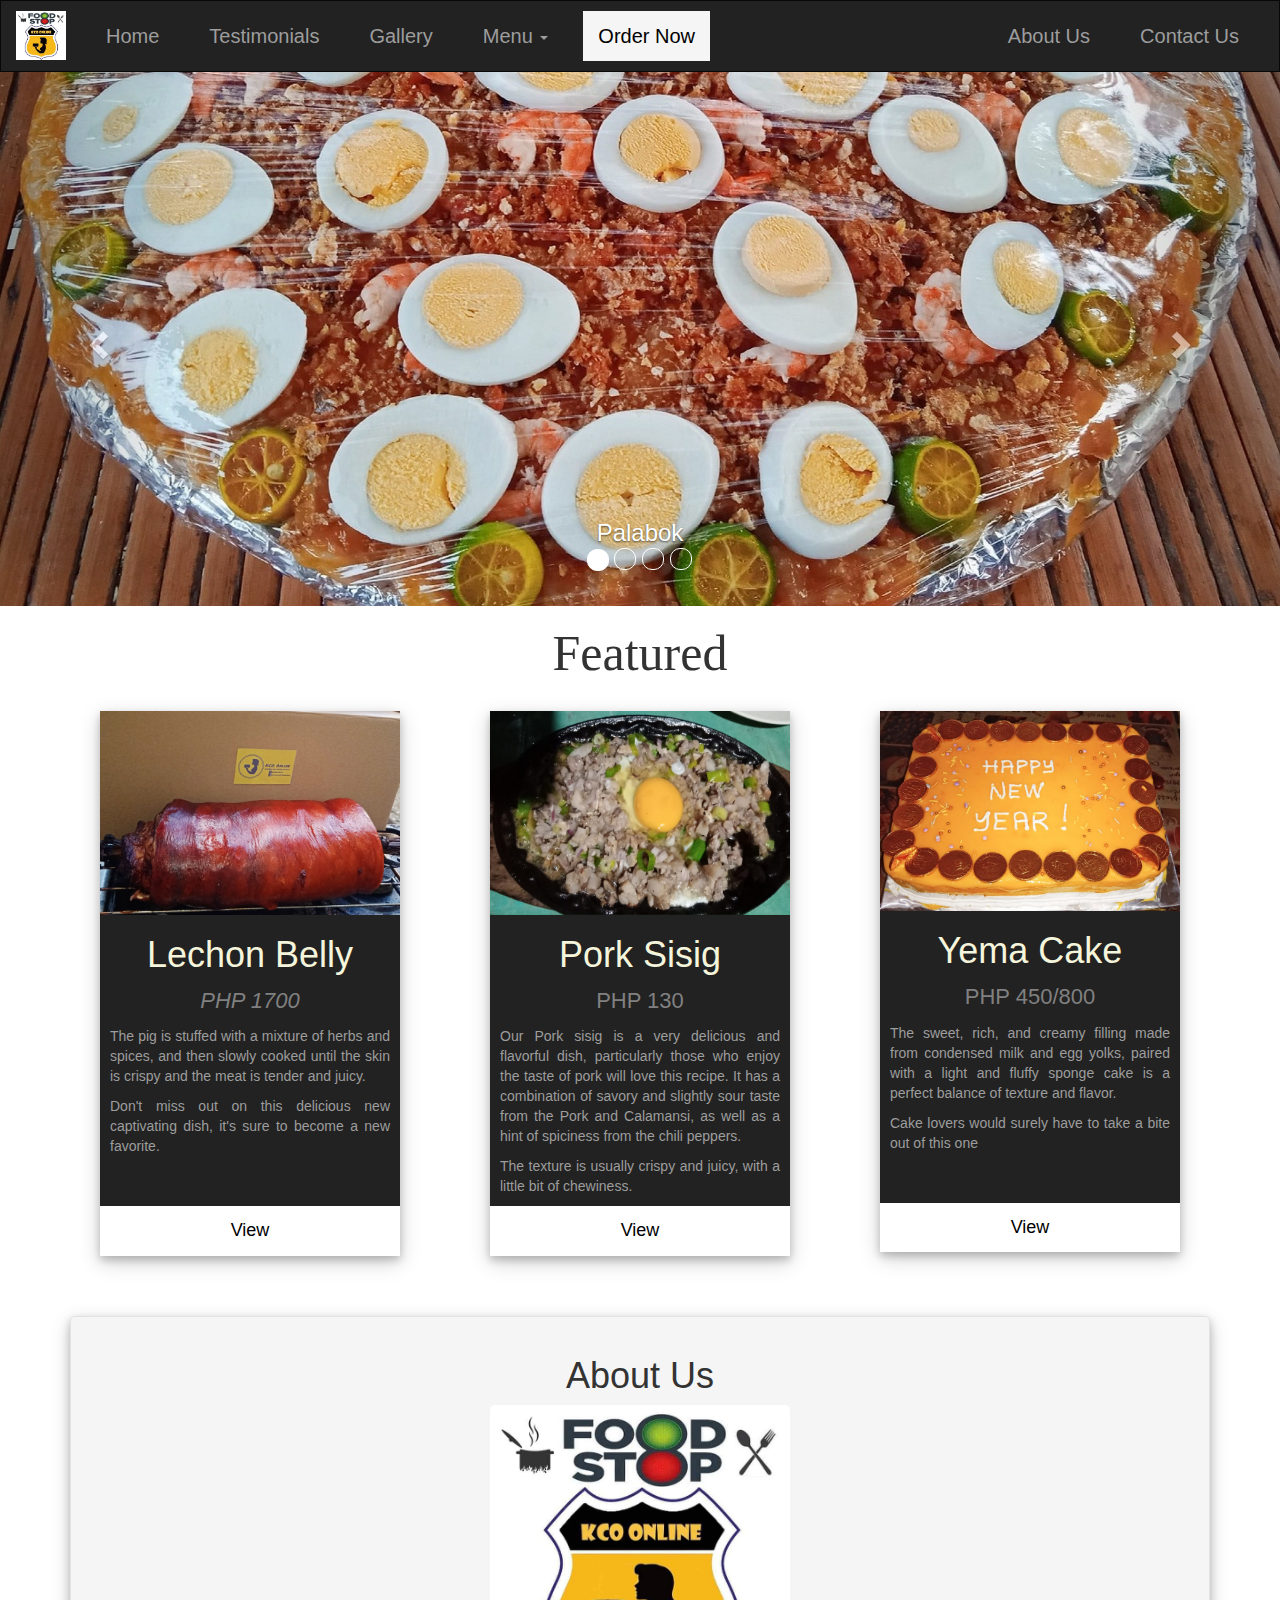
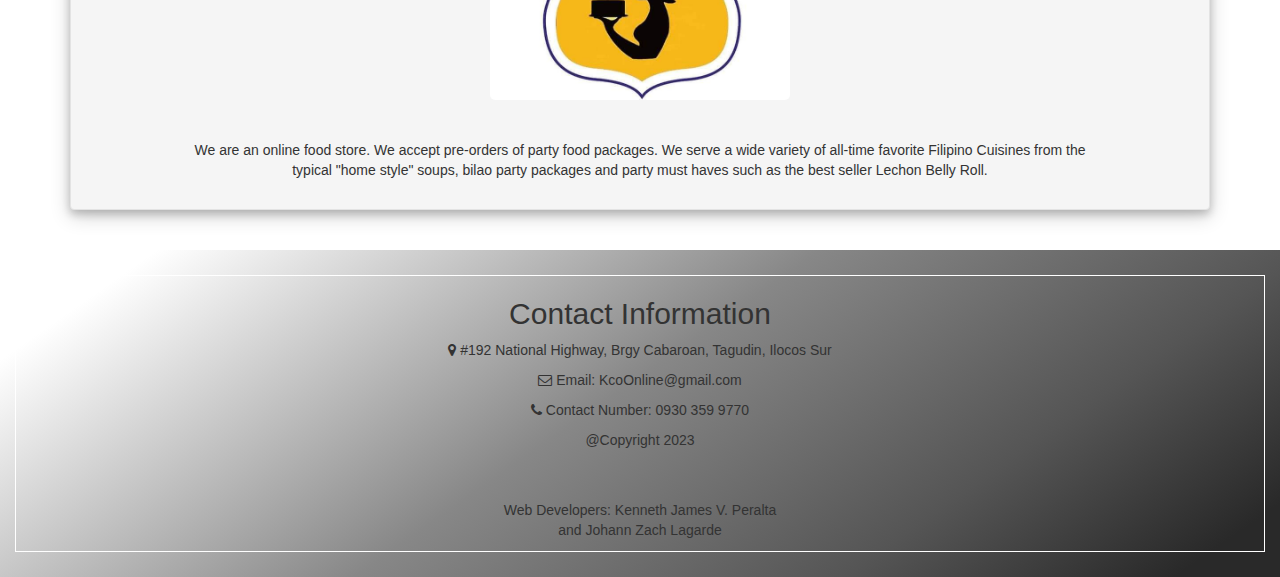
<file: Index.html>
<!DOCTYPE html>
<html lang="en">
<head>
<title>KCO</title>
<link rel = "icon" href = 
  "KCO_logo.jpg"
type = "image/x-icon">

  <meta charset="utf-8">
  <meta name="viewport" content="width=device-width, initial-scale=1">
  <link rel="stylesheet" href="https://maxcdn.bootstrapcdn.com/bootstrap/3.4.1/css/bootstrap.min.css">
  <link href="myfile.css" rel="stylesheet" />
  <script src="https://ajax.googleapis.com/ajax/libs/jquery/3.6.1/jquery.min.js"></script>
  <script src="https://maxcdn.bootstrapcdn.com/bootstrap/3.4.1/js/bootstrap.min.js"></script>
  <link rel="stylesheet" href="https://cdnjs.cloudflare.com/ajax/libs/font-awesome/4.7.0/css/font-awesome.min.css">
  <style>

    li {
      padding: 10px;
    }

   * {
    scroll-behavior: smooth;
   }

    /* Remove the navbar's default margin-bottom and rounded borders */ 
    .navbar {
      margin-bottom: 0;
      border-radius: 0;
    }
    
    /* Add a gray background color and some padding to the footer */
    footer {
      background-color: #f2f2f2;
      padding: 25px;
    }
    
  .carousel-inner img {
      width: 100%; /* Set width to 100% */
      margin: auto;
      min-height:200px;
  }

  /* Hide the carousel text when the screen is less than 600 pixels wide */
  @media (max-width: 600px) {
    .carousel-caption {
      display: none; 
    }
  }
.active{
  background-color: #f2f2f2;
}

.aboutUscenter{
  text-align: center;
}


  </style>
</head>
<body>

  <button onclick="topFunction()" id="myBtn" title="Go to top"><i class="fa fa-angle-double-up" aria-hidden="true"></i></button>

<nav class="navbar navbar-inverse">
  <div class="container-fluid">
    <div class="navbar-header">
      <button type="button" class="navbar-toggle" data-toggle="collapse" data-target="#myNavbar">
        <span class="icon-bar"></span>
        <span class="icon-bar"></span>
        <span class="icon-bar"></span>                        
      </button>
      <a class="navbar-brand" href="KCO project.html" style="margin-bottom: 10px; margin-top: -5px;"><img src="KCO_logo.jpg" alt="Logo" style="width: 50px;"></a>
    </div>
    <div class="collapse navbar-collapse" id="myNavbar">
      <ul class="nav navbar-nav" style="font-size: 20px;">
        <li><a href="KCO project.html">Home</a></li>
        <li><a href="Testimonials.html" target="_self">Testimonials</a></li>
        <li><a href="Gallery.html" target="_self">Gallery</a></li>
        <li class="dropdown">
          <a class="dropdown-toggle" data-toggle="dropdown" href="#">Menu
          <span class="caret"></span></a>
          <ul class="dropdown-menu">
            <li><a href="menu.html">Foodies</a></li>
            <li><a href="menu2.html">Cakes</a></li>
            <li><a href="menu3.html">Sweets</a></li>
            <li><a href="Daily Menu.html">Daily Menu</a></li>
          </ul>
        </li>
        <li><a href="https://www.facebook.com/KCOfoodproducts" style="color: black; background-color: whitesmoke;">Order Now</a></li>
        
      </ul>
      <ul class="nav navbar-nav navbar-right" style="font-size: 20px;">
        <li><a href="KCO project.html#About Us">About Us</a></li>
        <li><a href="Contact Us.html" target="_self">Contact Us</a></li>
      </ul>
    </div>
  </div>
</nav>

<div id="myCarousel" class="carousel slide" data-ride="carousel">
    <!-- Indicators -->
    <ol class="carousel-indicators">
      <li data-target="#myCarousel" data-slide-to="0" class="active"></li>
      <li data-target="#myCarousel" data-slide-to="1"></li>
      <li data-target="#myCarousel" data-slide-to="2"></li>
      <li data-target="#myCarousel" data-slide-to="3"></li>
    </ol>

    <!-- Wrapper for slides -->
    <div class="carousel-inner" role="listbox">
      <div class="item active">
        <img src="Home Page Images/bg1.jpg" alt="Image">
        <div class="carousel-caption"  style="text-shadow: black;">
          <h3>Palabok</h3>
        </div>      
      </div>

      <div class="item">
        <img src="Home Page Images/bg2.jpg" alt="Image">
        <div class="carousel-caption">
          <h3>Pork Belly</h3>
        </div>      
      </div>

      <div class="item">
        <img src="Home Page Images/bg3.jpg" alt="Image">
        <div class="carousel-caption">
          <h3>Birthday Cake</h3>
          <p></p>
        </div>      
      </div>

      <div class="item">
        <img src="Home Page Images/bg4.jpg" alt="Image">
        <div class="carousel-caption">
          <h3>Cassava Cake</h3>
          <p></p>
        </div>      
      </div>
    </div>

    <!-- Left and right controls -->
    <a class="left carousel-control" href="#myCarousel" role="button" data-slide="prev">
      <span class="glyphicon glyphicon-chevron-left" aria-hidden="true"></span>
      <span class="sr-only">Previous</span>
    </a>
    <a class="right carousel-control" href="#myCarousel" role="button" data-slide="next">
      <span class="glyphicon glyphicon-chevron-right" aria-hidden="true"></span>
      <span class="sr-only">Next</span>
    </a>
</div>

<section>
<div class="container text-center">    
  <h3 style="font-size: 50px; font-family: lucida handwriting, cursive;">Featured</h3><br>
  <div class="row" >
    <div class="col-sm-4">
        <div class="card" style="background-color: #222222;">
            <img src="Home Page Images/Lechon Belly Feature.jpg" alt="Cappucino" style="width:100%">
            <h1 style="color: beige;">Lechon Belly</h1>
            <div style="color: #9d9d9d;">
              
              <p class="price"><i>PHP 1700 </i> </p>
                  
              <p style="margin: 10px; width: auto; text-align: justify;">The pig is stuffed with a mixture of herbs and spices, and then slowly cooked until the skin is crispy and the meat is tender and juicy.</p>    
                  
              <p style=" margin: 10px; width: auto; text-align: justify;">Don't miss out on this delicious new captivating dish, it's sure to become a new favorite.</p>
            </div>
            <br>
            <br>
            <a href="menu.html"><button>View</button></a>
          </div>
    </div>
    <div class="col-sm-4 "> 
        <div class="card " style="background-color: #222222;" >
            <img src="Home Page Images/Sisig Feature.jpg" alt="Cappucino" style="width:100%">
            <h1 style="color: beige;">Pork Sisig</h1>
            <div style="color: #9d9d9d;">
            <p class="price">PHP 130</p>

            <p style="margin: 10px; width: auto; text-align: justify;">Our Pork sisig is a very delicious and flavorful dish, particularly those who enjoy the taste of pork will love this recipe. It has a combination of savory and slightly sour taste from the Pork and Calamansi, as well as a hint of spiciness from the chili peppers.</p>    
            <p style="margin: 10px; width: auto; text-align: justify;"> The texture is usually crispy and juicy, with a little bit of chewiness.</p>
          
          </div>
            <a href="Daily Menu.html"><button>View</button></a>
          </div> 
    </div>
    <div class="col-sm-4"> 
      <div class="card" style="background-color: #222222;" >
          <img src="Home Page Images/Cake Feature.jpg" alt="Cake" style="width:100%">
          <h1 style="color: beige;">Yema Cake</h1>
          <div style="color: #9d9d9d;">
          <p class="price">PHP 450/800</p>

          <p style="margin: 10px; width: auto; text-align: justify;">The sweet, rich, and creamy filling made from condensed milk and egg yolks, paired with a light and fluffy sponge cake is a perfect balance of texture and flavor.</p>    
          <p style="margin: 10px; width: auto; text-align: justify;">Cake lovers would surely have to take a bite out of this one</p>
          <br>
         <br>

          </div>
          <a href="menu2.html"><button>View</button></a>
        </div> 
  </div>
  </section>
    <br>
    <br>
    <br>

    <section>
    <div class="container ">
      <div class="well mycard" id="About Us">
        <h1 style="text-align: center;">About Us</h1>
        <div class="aboutUscenter">
        <!--<img src="" alt="Logo" style="width: 300px; margin-bottom: 20px;">-->
        <img id="myImg" src="KCO_logo.jpg" alt="Logo" style="width:100%;max-width:300px">
        <!-- The Modal -->
        <div id="myModal" class="modal">
          <span class="close">&times;</span>
          <img class="modal-content" id="img01">
          <div id="caption"></div>
        </div>
        </div>
        <br>
        <br>

       <p style="text-align: center; margin-left: 100px; margin-right: 100px;">We are an online food store. We accept pre-orders of party food packages. We serve a wide variety of all-time favorite Filipino Cuisines from the typical "home style" soups, bilao party packages and party must haves such as the best seller Lechon Belly Roll.</p>
     
    </div>
    </div>

  </div>
</div><br>
</section>



<footer class="container-fluid text-center grad1" >
  <div id="borderimg1">
    <h2>Contact Information</h2>
        
    <p style=><i class="fa fa-map-marker" aria-hidden="true"></i> #192 National Highway, Brgy Cabaroan, Tagudin, Ilocos Sur</p>
    <p style=><i class="fa fa-envelope-o" aria-hidden="true"></i> Email: KcoOnline@gmail.com</p>
    <p style=><i class="fa fa-phone" aria-hidden="true"></i> Contact Number: 0930 359 9770</p>
    <p style=>@Copyright 2023</p>

    <br>
    <br>

    <p >Web Developers: Kenneth James V. Peralta<br>
            and Johann Zach Lagarde</p>
  </div>          
</footer>

<script>
  // Get the modal
  var modal = document.getElementById("myModal");
  
  // Get the image and insert it inside the modal - use its "alt" text as a caption
  var img = document.getElementById("myImg");
  var modalImg = document.getElementById("img01");
  var captionText = document.getElementById("caption");
  img.onclick = function(){
    modal.style.display = "block";
    modalImg.src = this.src;
    captionText.innerHTML = this.alt;
  }
  
  // Get the <span> element that closes the modal
  var span = document.getElementsByClassName("close")[0];
  
  // When the user clicks on <span> (x), close the modal
  span.onclick = function() { 
    modal.style.display = "none";
  }

  // Get the button
let mybutton = document.getElementById("myBtn");

// When the user scrolls down 20px from the top of the document, show the button
window.onscroll = function() {scrollFunction()};

function scrollFunction() {
  if (document.body.scrollTop > 20 || document.documentElement.scrollTop > 20) {
    mybutton.style.display = "block";
  } else {
    mybutton.style.display = "none";
  }
}

// When the user clicks on the button, scroll to the top of the document
function topFunction() {
  document.body.scrollTop = 0;
  document.documentElement.scrollTop = 0;
}
  </script>

</body>
</html>
</file>
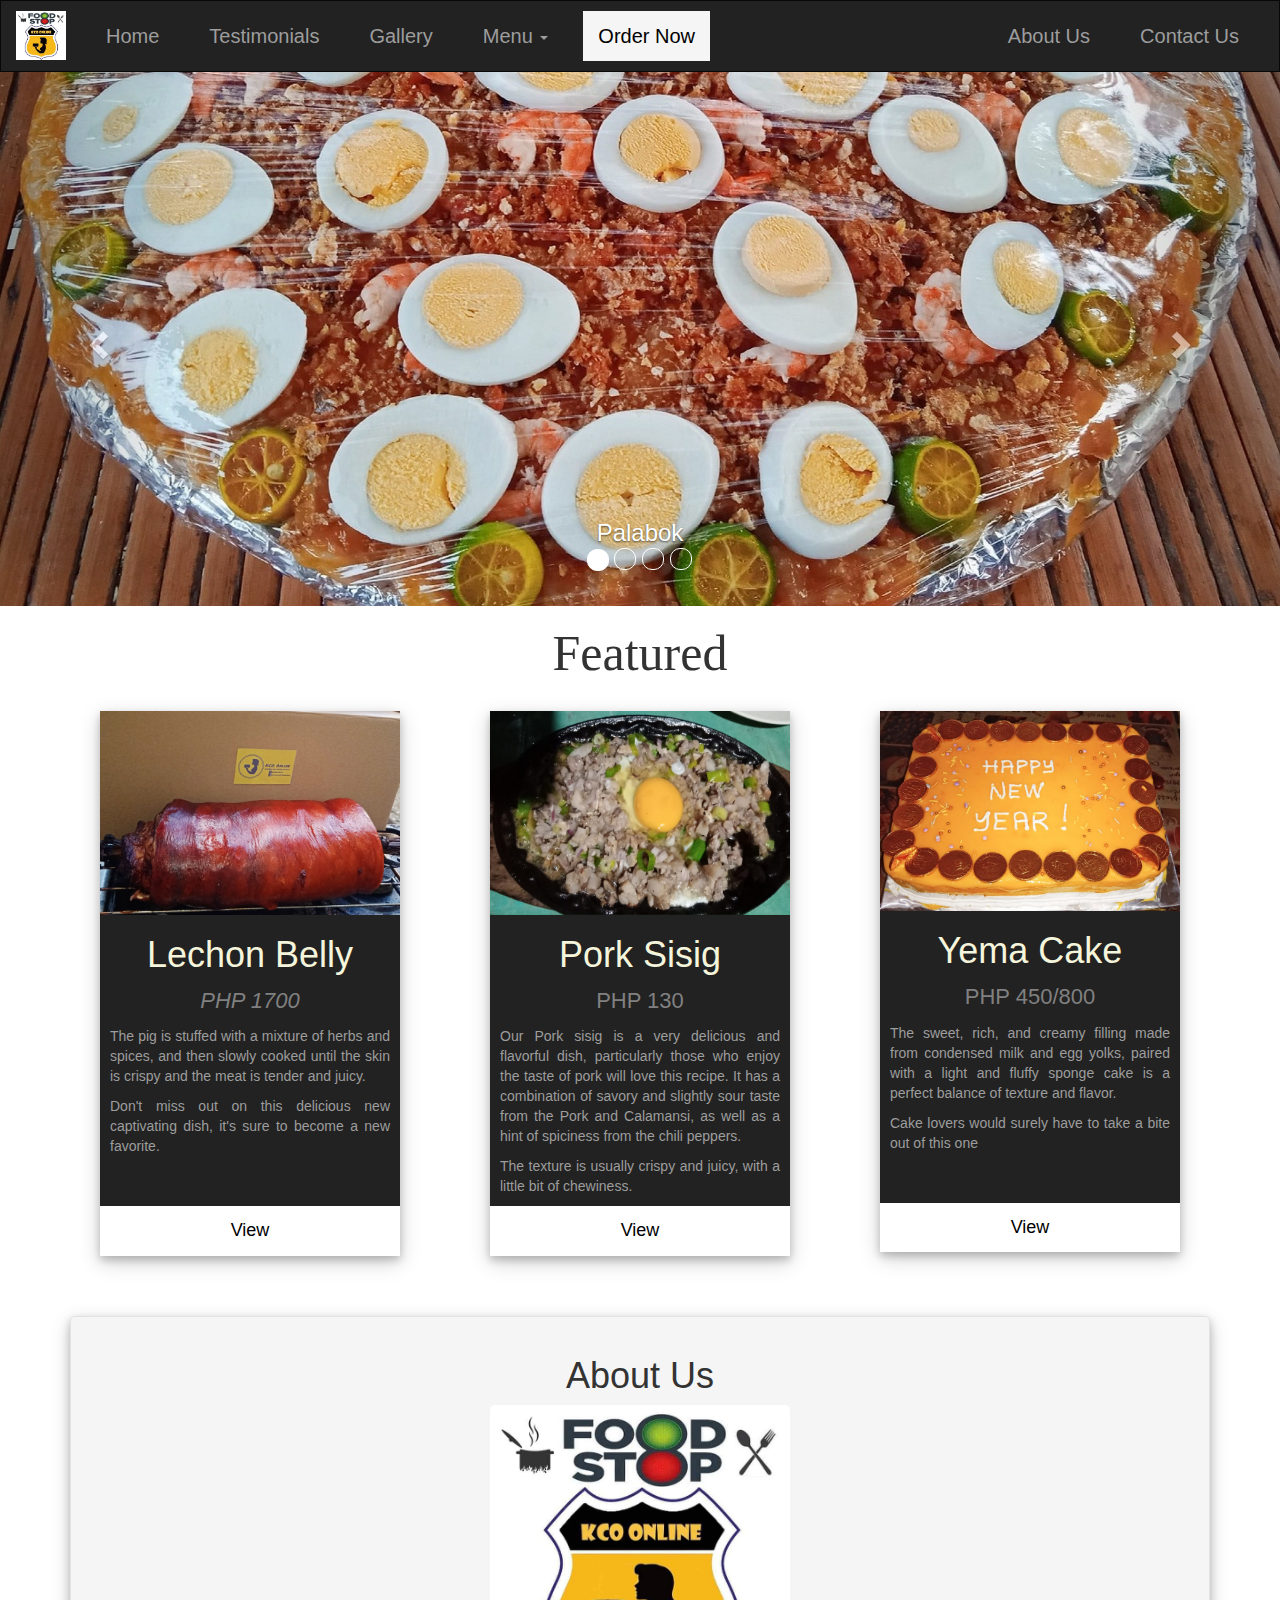
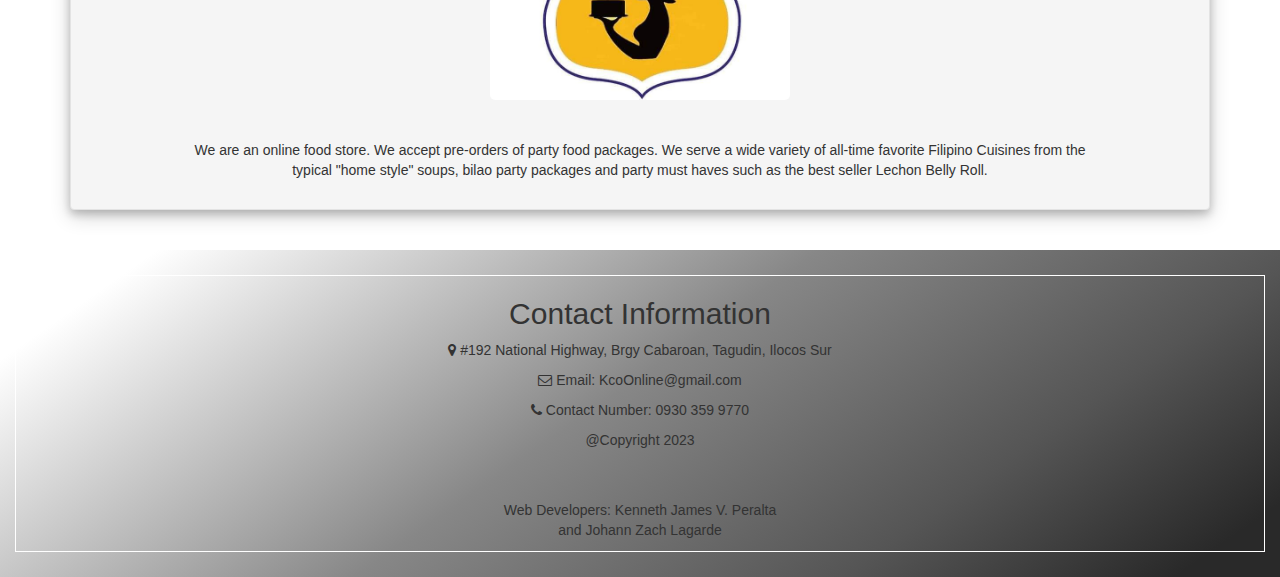
<file: index.html>
<!DOCTYPE html>
<html lang="en">
<head>
<title>KCO</title>
<link rel = "icon" href = 
  "KCO_logo.jpg"
type = "image/x-icon">

  <meta charset="utf-8">
  <meta name="viewport" content="width=device-width, initial-scale=1">
  <link rel="stylesheet" href="https://maxcdn.bootstrapcdn.com/bootstrap/3.4.1/css/bootstrap.min.css">
  <link href="myfile.css" rel="stylesheet" />
  <script src="https://ajax.googleapis.com/ajax/libs/jquery/3.6.1/jquery.min.js"></script>
  <script src="https://maxcdn.bootstrapcdn.com/bootstrap/3.4.1/js/bootstrap.min.js"></script>
  <link rel="stylesheet" href="https://cdnjs.cloudflare.com/ajax/libs/font-awesome/4.7.0/css/font-awesome.min.css">
  <style>

    li {
      padding: 10px;
    }

   * {
    scroll-behavior: smooth;
   }

    /* Remove the navbar's default margin-bottom and rounded borders */ 
    .navbar {
      margin-bottom: 0;
      border-radius: 0;
    }
    
    /* Add a gray background color and some padding to the footer */
    footer {
      background-color: #f2f2f2;
      padding: 25px;
    }
    
  .carousel-inner img {
      width: 100%; /* Set width to 100% */
      margin: auto;
      min-height:200px;
  }

  /* Hide the carousel text when the screen is less than 600 pixels wide */
  @media (max-width: 600px) {
    .carousel-caption {
      display: none; 
    }
  }
.active{
  background-color: #f2f2f2;
}

.aboutUscenter{
  text-align: center;
}


  </style>
</head>
<body>

  <button onclick="topFunction()" id="myBtn" title="Go to top"><i class="fa fa-angle-double-up" aria-hidden="true"></i></button>

<nav class="navbar navbar-inverse">
  <div class="container-fluid">
    <div class="navbar-header">
      <button type="button" class="navbar-toggle" data-toggle="collapse" data-target="#myNavbar">
        <span class="icon-bar"></span>
        <span class="icon-bar"></span>
        <span class="icon-bar"></span>                        
      </button>
      <a class="navbar-brand" href="KCO project.html" style="margin-bottom: 10px; margin-top: -5px;"><img src="KCO_logo.jpg" alt="Logo" style="width: 50px;"></a>
    </div>
    <div class="collapse navbar-collapse" id="myNavbar">
      <ul class="nav navbar-nav" style="font-size: 20px;">
        <li><a href="KCO project.html">Home</a></li>
        <li><a href="Testimonials.html" target="_self">Testimonials</a></li>
        <li><a href="Gallery.html" target="_self">Gallery</a></li>
        <li class="dropdown">
          <a class="dropdown-toggle" data-toggle="dropdown" href="#">Menu
          <span class="caret"></span></a>
          <ul class="dropdown-menu">
            <li><a href="menu.html">Foodies</a></li>
            <li><a href="menu2.html">Cakes</a></li>
            <li><a href="menu3.html">Sweets</a></li>
            <li><a href="Daily Menu.html">Daily Menu</a></li>
          </ul>
        </li>
        <li><a href="https://www.facebook.com/KCOfoodproducts" style="color: black; background-color: whitesmoke;">Order Now</a></li>
        
      </ul>
      <ul class="nav navbar-nav navbar-right" style="font-size: 20px;">
        <li><a href="KCO project.html#About Us">About Us</a></li>
        <li><a href="Contact Us.html" target="_self">Contact Us</a></li>
      </ul>
    </div>
  </div>
</nav>

<div id="myCarousel" class="carousel slide" data-ride="carousel">
    <!-- Indicators -->
    <ol class="carousel-indicators">
      <li data-target="#myCarousel" data-slide-to="0" class="active"></li>
      <li data-target="#myCarousel" data-slide-to="1"></li>
      <li data-target="#myCarousel" data-slide-to="2"></li>
      <li data-target="#myCarousel" data-slide-to="3"></li>
    </ol>

    <!-- Wrapper for slides -->
    <div class="carousel-inner" role="listbox">
      <div class="item active">
        <img src="Home Page Images/bg1.jpg" alt="Image">
        <div class="carousel-caption"  style="text-shadow: black;">
          <h3>Palabok</h3>
        </div>      
      </div>

      <div class="item">
        <img src="Home Page Images/bg2.jpg" alt="Image">
        <div class="carousel-caption">
          <h3>Pork Belly</h3>
        </div>      
      </div>

      <div class="item">
        <img src="Home Page Images/bg3.jpg" alt="Image">
        <div class="carousel-caption">
          <h3>Birthday Cake</h3>
          <p></p>
        </div>      
      </div>

      <div class="item">
        <img src="Home Page Images/bg4.jpg" alt="Image">
        <div class="carousel-caption">
          <h3>Cassava Cake</h3>
          <p></p>
        </div>      
      </div>
    </div>

    <!-- Left and right controls -->
    <a class="left carousel-control" href="#myCarousel" role="button" data-slide="prev">
      <span class="glyphicon glyphicon-chevron-left" aria-hidden="true"></span>
      <span class="sr-only">Previous</span>
    </a>
    <a class="right carousel-control" href="#myCarousel" role="button" data-slide="next">
      <span class="glyphicon glyphicon-chevron-right" aria-hidden="true"></span>
      <span class="sr-only">Next</span>
    </a>
</div>

<section>
<div class="container text-center">    
  <h3 style="font-size: 50px; font-family: lucida handwriting, cursive;">Featured</h3><br>
  <div class="row" >
    <div class="col-sm-4">
        <div class="card" style="background-color: #222222;">
            <img src="Home Page Images/Lechon Belly Feature.jpg" alt="Cappucino" style="width:100%">
            <h1 style="color: beige;">Lechon Belly</h1>
            <div style="color: #9d9d9d;">
              
              <p class="price"><i>PHP 1700 </i> </p>
                  
              <p style="margin: 10px; width: auto; text-align: justify;">The pig is stuffed with a mixture of herbs and spices, and then slowly cooked until the skin is crispy and the meat is tender and juicy.</p>    
                  
              <p style=" margin: 10px; width: auto; text-align: justify;">Don't miss out on this delicious new captivating dish, it's sure to become a new favorite.</p>
            </div>
            <br>
            <br>
            <a href="menu.html"><button>View</button></a>
          </div>
    </div>
    <div class="col-sm-4 "> 
        <div class="card " style="background-color: #222222;" >
            <img src="Home Page Images/Sisig Feature.jpg" alt="Cappucino" style="width:100%">
            <h1 style="color: beige;">Pork Sisig</h1>
            <div style="color: #9d9d9d;">
            <p class="price">PHP 130</p>

            <p style="margin: 10px; width: auto; text-align: justify;">Our Pork sisig is a very delicious and flavorful dish, particularly those who enjoy the taste of pork will love this recipe. It has a combination of savory and slightly sour taste from the Pork and Calamansi, as well as a hint of spiciness from the chili peppers.</p>    
            <p style="margin: 10px; width: auto; text-align: justify;"> The texture is usually crispy and juicy, with a little bit of chewiness.</p>
          
          </div>
            <a href="Daily Menu.html"><button>View</button></a>
          </div> 
    </div>
    <div class="col-sm-4"> 
      <div class="card" style="background-color: #222222;" >
          <img src="Home Page Images/Cake Feature.jpg" alt="Cake" style="width:100%">
          <h1 style="color: beige;">Yema Cake</h1>
          <div style="color: #9d9d9d;">
          <p class="price">PHP 450/800</p>

          <p style="margin: 10px; width: auto; text-align: justify;">The sweet, rich, and creamy filling made from condensed milk and egg yolks, paired with a light and fluffy sponge cake is a perfect balance of texture and flavor.</p>    
          <p style="margin: 10px; width: auto; text-align: justify;">Cake lovers would surely have to take a bite out of this one</p>
          <br>
         <br>

          </div>
          <a href="menu2.html"><button>View</button></a>
        </div> 
  </div>
  </section>
    <br>
    <br>
    <br>

    <section>
    <div class="container ">
      <div class="well mycard" id="About Us">
        <h1 style="text-align: center;">About Us</h1>
        <div class="aboutUscenter">
        <!--<img src="" alt="Logo" style="width: 300px; margin-bottom: 20px;">-->
        <img id="myImg" src="KCO_logo.jpg" alt="Logo" style="width:100%;max-width:300px">
        <!-- The Modal -->
        <div id="myModal" class="modal">
          <span class="close">&times;</span>
          <img class="modal-content" id="img01">
          <div id="caption"></div>
        </div>
        </div>
        <br>
        <br>

       <p style="text-align: center; margin-left: 100px; margin-right: 100px;">We are an online food store. We accept pre-orders of party food packages. We serve a wide variety of all-time favorite Filipino Cuisines from the typical "home style" soups, bilao party packages and party must haves such as the best seller Lechon Belly Roll.</p>
     
    </div>
    </div>

  </div>
</div><br>
</section>



<footer class="container-fluid text-center grad1" >
  <div id="borderimg1">
    <h2>Contact Information</h2>
        
    <p style=><i class="fa fa-map-marker" aria-hidden="true"></i> #192 National Highway, Brgy Cabaroan, Tagudin, Ilocos Sur</p>
    <p style=><i class="fa fa-envelope-o" aria-hidden="true"></i> Email: KcoOnline@gmail.com</p>
    <p style=><i class="fa fa-phone" aria-hidden="true"></i> Contact Number: 0930 359 9770</p>
    <p style=>@Copyright 2023</p>

    <br>
    <br>

    <p >Web Developers: Kenneth James V. Peralta<br>
            and Johann Zach Lagarde</p>
  </div>          
</footer>

<script>
  // Get the modal
  var modal = document.getElementById("myModal");
  
  // Get the image and insert it inside the modal - use its "alt" text as a caption
  var img = document.getElementById("myImg");
  var modalImg = document.getElementById("img01");
  var captionText = document.getElementById("caption");
  img.onclick = function(){
    modal.style.display = "block";
    modalImg.src = this.src;
    captionText.innerHTML = this.alt;
  }
  
  // Get the <span> element that closes the modal
  var span = document.getElementsByClassName("close")[0];
  
  // When the user clicks on <span> (x), close the modal
  span.onclick = function() { 
    modal.style.display = "none";
  }

  // Get the button
let mybutton = document.getElementById("myBtn");

// When the user scrolls down 20px from the top of the document, show the button
window.onscroll = function() {scrollFunction()};

function scrollFunction() {
  if (document.body.scrollTop > 20 || document.documentElement.scrollTop > 20) {
    mybutton.style.display = "block";
  } else {
    mybutton.style.display = "none";
  }
}

// When the user clicks on the button, scroll to the top of the document
function topFunction() {
  document.body.scrollTop = 0;
  document.documentElement.scrollTop = 0;
}
  </script>

</body>
</html>
</file>
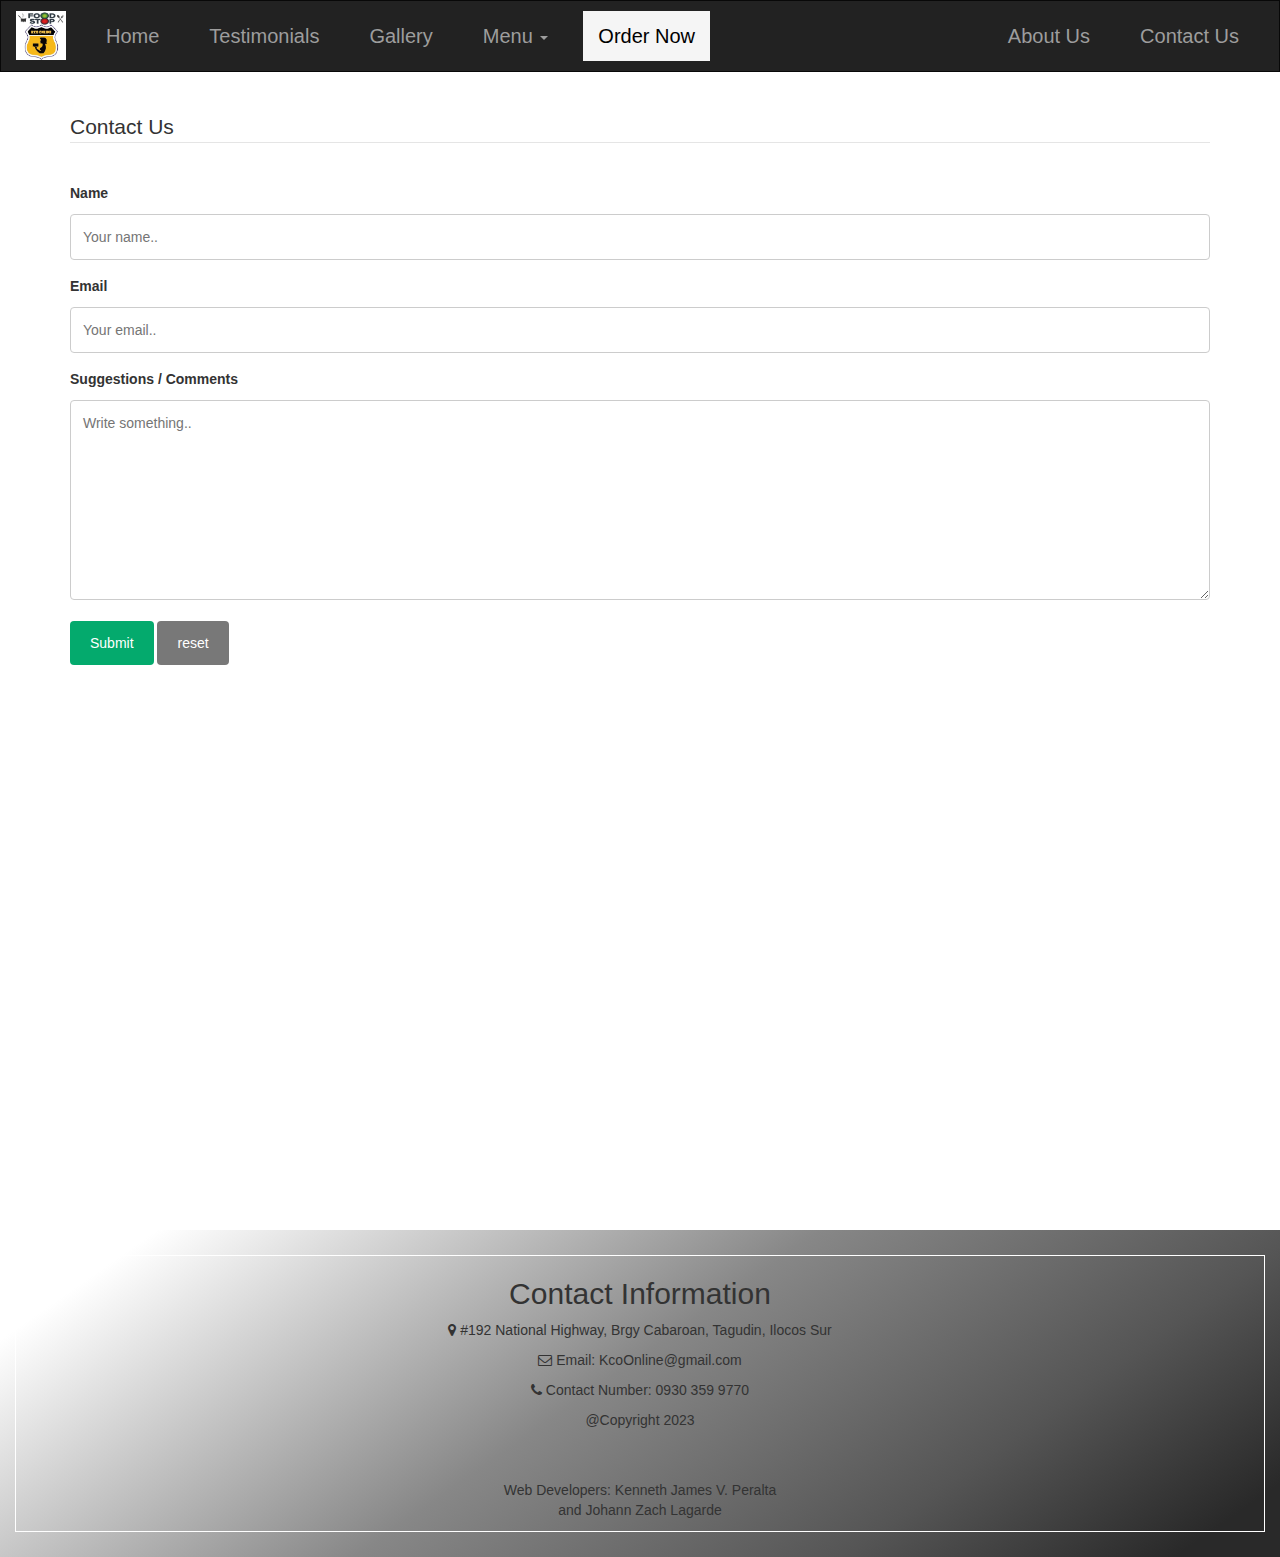
<file: Contact Us.html>
<!DOCTYPE html>
<html lang="en">
<head>
<title>KCO</title>
<link rel = "icon" href = 
  "KCO_logo.jpg"
type = "image/x-icon">

  <meta charset="utf-8">
  <meta name="viewport" content="width=device-width, initial-scale=1">
  <link rel="stylesheet" href="https://maxcdn.bootstrapcdn.com/bootstrap/3.4.1/css/bootstrap.min.css">
  <link href="myfile.css" rel="stylesheet" />
  <script src="https://ajax.googleapis.com/ajax/libs/jquery/3.6.1/jquery.min.js"></script>
  <script src="https://maxcdn.bootstrapcdn.com/bootstrap/3.4.1/js/bootstrap.min.js"></script>
  <link rel="stylesheet" href="https://cdnjs.cloudflare.com/ajax/libs/font-awesome/4.7.0/css/font-awesome.min.css">
  <style>

    li {
      padding: 10px;
    }

   * {
    scroll-behavior: smooth;
   }

    /* Remove the navbar's default margin-bottom and rounded borders */ 
    .navbar {
      margin-bottom: 0;
      border-radius: 0;
    }
    
    /* Add a gray background color and some padding to the footer */
    footer {
      background-color: #f2f2f2;
      padding: 25px;
    }
    
  .carousel-inner img {
      width: 100%; /* Set width to 100% */
      margin: auto;
      min-height:200px;
  }

  /* Hide the carousel text when the screen is less than 600 pixels wide */
  @media (max-width: 600px) {
    .carousel-caption {
      display: none; 
    }
  }

  .active{
    background-color: #f2f2f2;
  }

  </style>
</head>
<body>
  <button onclick="topFunction()" id="myBtn" title="Go to top"><i class="fa fa-angle-double-up" aria-hidden="true"></i></button>

<nav class="navbar navbar-inverse">
  <div class="container-fluid">
    <div class="navbar-header">
      <button type="button" class="navbar-toggle" data-toggle="collapse" data-target="#myNavbar">
        <span class="icon-bar"></span>
        <span class="icon-bar"></span>
        <span class="icon-bar"></span>                        
      </button>
      <a class="navbar-brand" href="KCO project.html" style="margin-bottom: 10px; margin-top: -5px;"><img src="KCO_logo.jpg" alt="Logo" style="width: 50px;"></a>
    </div>
    <div class="collapse navbar-collapse" id="myNavbar">
      <ul class="nav navbar-nav" style="font-size: 20px;">
        <li><a href="KCO project.html">Home</a></li>
        <li><a href="Testimonials.html" target="_self">Testimonials</a></li>
        <li><a href="Gallery.html" target="_self">Gallery</a></li>
        <li class="dropdown">
          <a class="dropdown-toggle" data-toggle="dropdown" href="#">Menu
          <span class="caret"></span></a>
          <ul class="dropdown-menu">
            <li><a href="menu.html">Foodies</a></li>
            <li><a href="menu2.html">Cakes</a></li>
            <li><a href="menu3.html">Sweets</a></li>
            <li><a href="Daily Menu.html">Daily Menu</a></li>
          </ul>
        </li>
        <li><a href="https://www.facebook.com/KCOfoodproducts" style="color: black; background-color: whitesmoke;">Order Now</a></li>        
      </ul>
      <ul class="nav navbar-nav navbar-right" style="font-size: 20px;">
        <li><a href="KCO project.html#About Us">About Us</a></li>
        <li><a href="Contact Us.html" target="_self">Contact Us</a></li>
      </ul>
    </div>
  </div>
</nav>
<br><br>
<div class="container">
    <form action="mailto:mavislangris@gmail.com"
        method="POST"
        enctype="multipart/form-data"
        name="EmailForm">
         <fieldset>
         
         <legend>Contact Us</legend>
         <br>
         <label for="fname">Name</label>
            <input type="text" id="fname" name="Name" placeholder="Your name..">
            <br>
            <label for="lname">Email</label>
              <input type="text" id="lname" name="lastname" placeholder="Your email..">
                <br>
              <label for="subject">Suggestions / Comments</label>
              <br>
              <textarea id="subject" name="subject" placeholder="Write something.." style="height:200px"></textarea>
                <br>
              <input type="submit" value="Submit">
              <input type=reset value=reset>
            <br>
        </fieldset>
    </form>
</div>
<br>
<br>


<div class="container text-center">    
    <div class="row content">
        
        <iframe src="https://www.google.com/maps/embed?pb=!1m18!1m12!1m3!1d238.56556972913958!2d120.46012787504284!3d16.92286928302667!2m3!1f0!2f0!3f0!3m2!1i1024!2i768!4f13.1!3m3!1m2!1s0x3391e748a23f31c1%3A0x93a4341a575dda62!2sKCO%20Online%20Store%20-%20FOOD%20STOP!5e0!3m2!1sen!2sph!4v1674400547227!5m2!1sen!2sph" width="500" height="500" style="border:0; " allowfullscreen="" loading="lazy" referrerpolicy="no-referrer-when-downgrade" ></iframe>

    </div>
  </div>
  <br>

  <footer class="container-fluid text-center grad1" >
    <div id="borderimg1">
      <h2>Contact Information</h2>
          
      <p style=><i class="fa fa-map-marker" aria-hidden="true"></i> #192 National Highway, Brgy Cabaroan, Tagudin, Ilocos Sur</p>
      <p style=><i class="fa fa-envelope-o" aria-hidden="true"></i> Email: KcoOnline@gmail.com</p>
      <p style=><i class="fa fa-phone" aria-hidden="true"></i> Contact Number: 0930 359 9770</p>
      <p style=>@Copyright 2023</p>
  
      <br>
      <br>
  
      <p >Web Developers: Kenneth James V. Peralta<br>
              and Johann Zach Lagarde</p>
    </div>          
  </footer>
  <script>
    // Get the button
    let mybutton = document.getElementById("myBtn");
    
    // When the user scrolls down 20px from the top of the document, show the button
    window.onscroll = function() {scrollFunction()};
    
    function scrollFunction() {
      if (document.body.scrollTop > 20 || document.documentElement.scrollTop > 20) {
        mybutton.style.display = "block";
      } else {
        mybutton.style.display = "none";
      }
    }
    
    // When the user clicks on the button, scroll to the top of the document
    function topFunction() {
      document.body.scrollTop = 0;
      document.documentElement.scrollTop = 0;
    }
    </script>
</body>
</html>
</file>
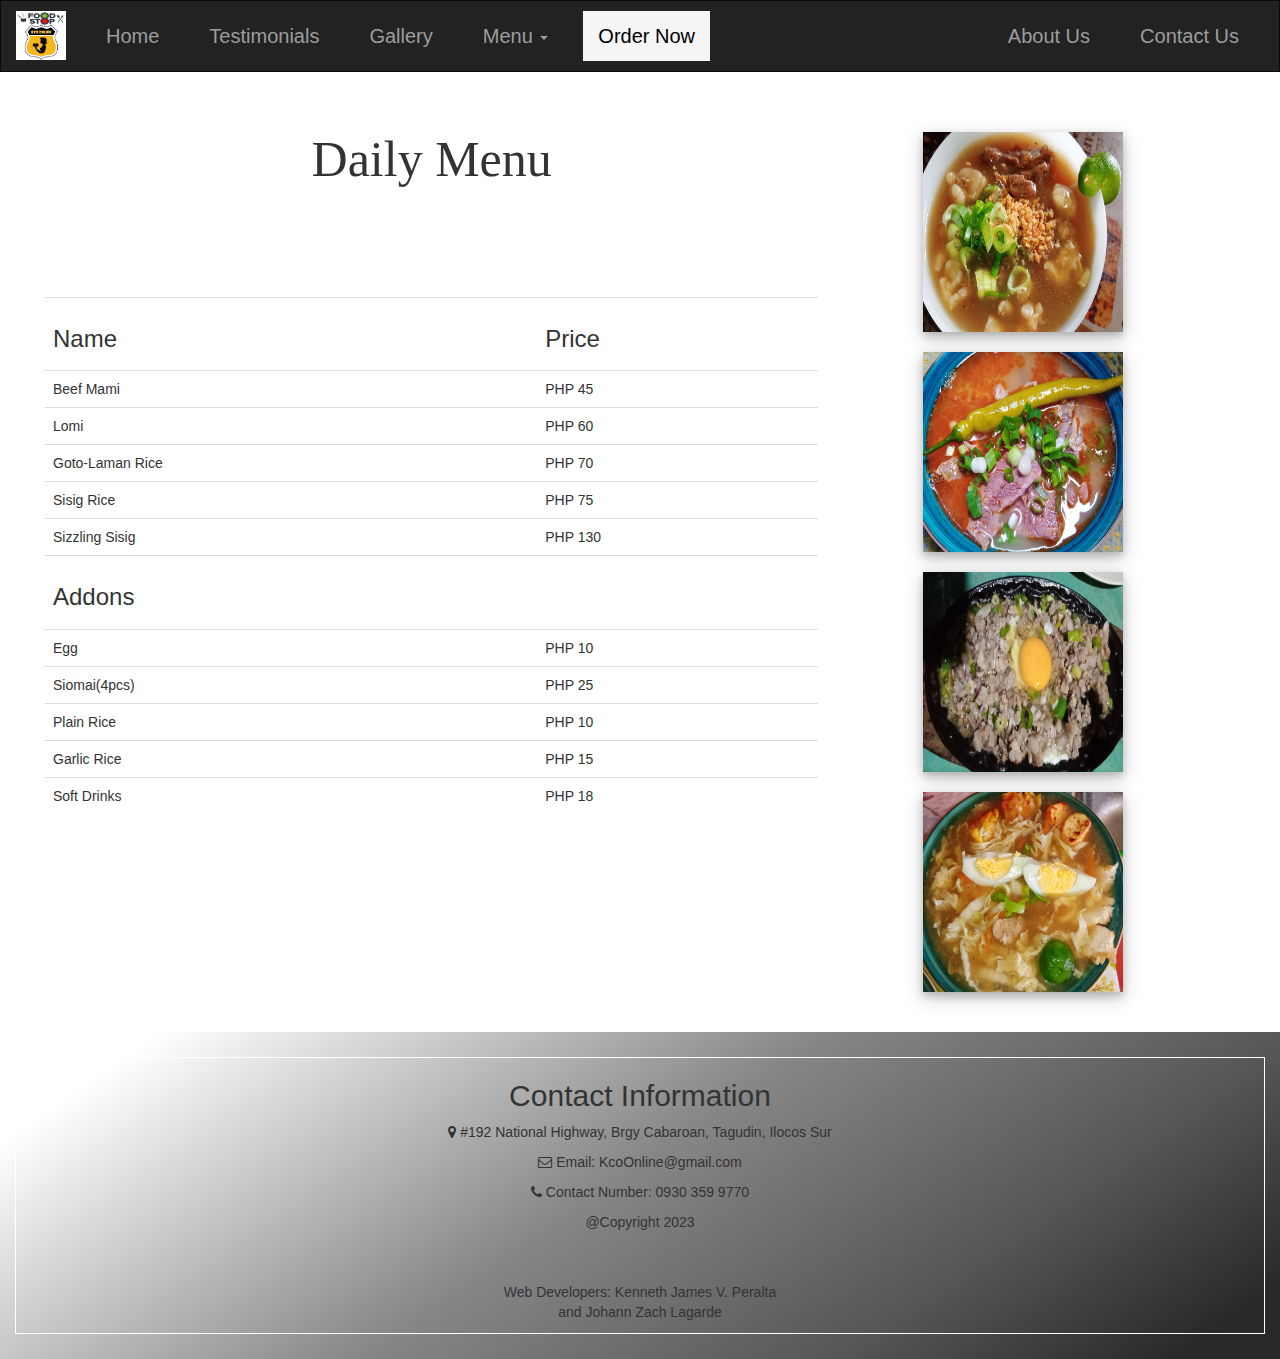
<file: Daily Menu.html>
<!DOCTYPE html>
<html lang="en">
<head>
<title>KCO</title>
<link rel = "icon" href = 
  "KCO_logo.jpg"
type = "image/x-icon">

  <meta charset="utf-8">
  <meta name="viewport" content="width=device-width, initial-scale=1">
  <link rel="stylesheet" href="https://maxcdn.bootstrapcdn.com/bootstrap/3.4.1/css/bootstrap.min.css">
  <link href="myfile.css" rel="stylesheet" />
  <script src="https://ajax.googleapis.com/ajax/libs/jquery/3.6.1/jquery.min.js"></script>
  <script src="https://maxcdn.bootstrapcdn.com/bootstrap/3.4.1/js/bootstrap.min.js"></script>
  <link rel="stylesheet" href="https://cdnjs.cloudflare.com/ajax/libs/font-awesome/4.7.0/css/font-awesome.min.css">
  <style>

    li {
      padding: 10px;
    }

   * {
    scroll-behavior: smooth;
   }

    /* Remove the navbar's default margin-bottom and rounded borders */ 
    .navbar {
      margin-bottom: 0;
      border-radius: 0;
    }
    
    /* Add a gray background color and some padding to the footer */
    footer {
      background-color: #f2f2f2;
      padding: 25px;
    }
    
  .carousel-inner img {
      width: 100%; /* Set width to 100% */
      margin: auto;
      min-height:200px;
  }

  /* Hide the carousel text when the screen is less than 600 pixels wide */
  @media (max-width: 600px) {
    .carousel-caption {
      display: none; 
    }
  }

  .active{
    background-color: #f2f2f2;
  }

  </style>
</head>
<body>
  <button onclick="topFunction()" id="myBtn" title="Go to top"><i class="fa fa-angle-double-up" aria-hidden="true"></i></button>

<nav class="navbar navbar-inverse">
  <div class="container-fluid">
    <div class="navbar-header">
      <button type="button" class="navbar-toggle" data-toggle="collapse" data-target="#myNavbar">
        <span class="icon-bar"></span>
        <span class="icon-bar"></span>
        <span class="icon-bar"></span>                        
      </button>
      <a class="navbar-brand" href="KCO project.html" style="margin-bottom: 10px; margin-top: -5px;"><img src="KCO_logo.jpg" alt="Logo" style="width: 50px;"></a>
    </div>
    <div class="collapse navbar-collapse" id="myNavbar">
      <ul class="nav navbar-nav" style="font-size: 20px;">
        <li><a href="KCO project.html">Home</a></li>
        <li><a href="Testimonials.html" target="_self">Testimonials</a></li>
        <li><a href="Gallery.html" target="_self">Gallery</a></li>
        <li class="dropdown">
          <a class="dropdown-toggle" data-toggle="dropdown" href="#">Menu
          <span class="caret"></span></a>
          <ul class="dropdown-menu">
            <li><a href="menu.html">Foodies</a></li>
            <li><a href="menu2.html">Cakes</a></li>
            <li><a href="menu3.html">Sweets</a></li>
            <li><a href="Daily Menu.html">Daily Menu</a></li>

          </ul>
        </li>
        <li><a href="https://www.facebook.com/KCOfoodproducts" style="color: black; background-color: whitesmoke;">Order Now</a></li>        
      </ul>
      <ul class="nav navbar-nav navbar-right" style="font-size: 20px;">
        <li><a href="KCO project.html#About Us">About Us</a></li>
        <li><a href="Contact Us.html" target="_self">Contact Us</a></li>
      </ul>
    </div>
  </div>
</nav>

<div class="container-fluid">

  <br>
  <br>
  <div class="col-sm-8">
  <h1 style="text-align: center; font-family: lucida handwriting, cursive; font-size: 50px;">Daily Menu</h1>
  <br>
  <br>
  <br>
  <br>
  <br>
  <div class="container-fluid">
    
    <table class="table table-borderless">
      <tr>
        <td>
          <h3>Name</h3>
        </td>
          
        <td>
          <h3>Price</h3>
        </td>
      </tr>

      <tr>
        <td>
          Beef Mami
        </td>

        <td>
          PHP 45
        </td>
      </tr>

      <tr>
        <td>
          Lomi
        </td>

        <td>
          PHP 60
        </td>
      </tr>

      <tr>
        <td>
          Goto-Laman Rice
        </td>

        <td>
          PHP 70
        </td>
      </tr>

      <tr>
        <td>
          Sisig Rice
        </td>

        <td>
          PHP 75
        </td>
      </tr>

      <tr>
        <td>
          Sizzling Sisig
        </td>

        <td>
          PHP 130
        </td>
      </tr>

      <tr>
        <td>
          <h3>Addons</h3>
        </td>
          
        <td>

        </td>
      </tr>

      <tr>
        <td>
          Egg
        </td>

        <td>
          PHP 10
        </td>
      </tr>
      
      <tr>
        <td>
          Siomai(4pcs)
        </td>

        <td>
          PHP 25
        </td>
      </tr>

      <tr>
        <td>
          Plain Rice
        </td>

        <td>
          PHP 10
        </td>
      </tr>

      <tr>
        <td>
          Garlic Rice
        </td>

        <td>
          PHP 15
        </td>
      </tr>

      <tr>
        <td>
          Soft Drinks
        </td>

        <td>
          PHP 18
        </td>
      </tr>

     

      

      
      

      
      
    </table>
    </div>
  </div>

  <div class="col-sm-4 ">
    <br>
    <div class="mycenter">
    <div class="myshadow">
      <img src="Gallery/20.jpg" alt="" width="200px" height="200px">
    </div>
    <br>
    <div class="myshadow">
      <img src="Gallery/21.jpg" alt="" width="200px" height="200px">
    </div>
    <br>
    <div class="myshadow">
      <img src="Gallery/22.jpg" alt="" width="200px" height="200px">
    </div>
    <br>
    <div class="myshadow">
      <img src="Gallery/23.jpg" alt="" width="200px" height="200px">
    </div> 
   </div>    
  </div>

  </div>
  </div>



</div>
<br>
<br>
<footer class="container-fluid text-center grad1" >
  <div id="borderimg1">
    <h2>Contact Information</h2>
        
    <p style=><i class="fa fa-map-marker" aria-hidden="true"></i> #192 National Highway, Brgy Cabaroan, Tagudin, Ilocos Sur</p>
    <p style=><i class="fa fa-envelope-o" aria-hidden="true"></i> Email: KcoOnline@gmail.com</p>
    <p style=><i class="fa fa-phone" aria-hidden="true"></i> Contact Number: 0930 359 9770</p>
    <p style=>@Copyright 2023</p>

    <br>
    <br>

    <p >Web Developers: Kenneth James V. Peralta<br>
            and Johann Zach Lagarde</p>
  </div>          
</footer>
<script>
  // Get the button
  let mybutton = document.getElementById("myBtn");
  
  // When the user scrolls down 20px from the top of the document, show the button
  window.onscroll = function() {scrollFunction()};
  
  function scrollFunction() {
    if (document.body.scrollTop > 20 || document.documentElement.scrollTop > 20) {
      mybutton.style.display = "block";
    } else {
      mybutton.style.display = "none";
    }
  }
  
  // When the user clicks on the button, scroll to the top of the document
  function topFunction() {
    document.body.scrollTop = 0;
    document.documentElement.scrollTop = 0;
  }
  </script>
</body>
</html>
</file>
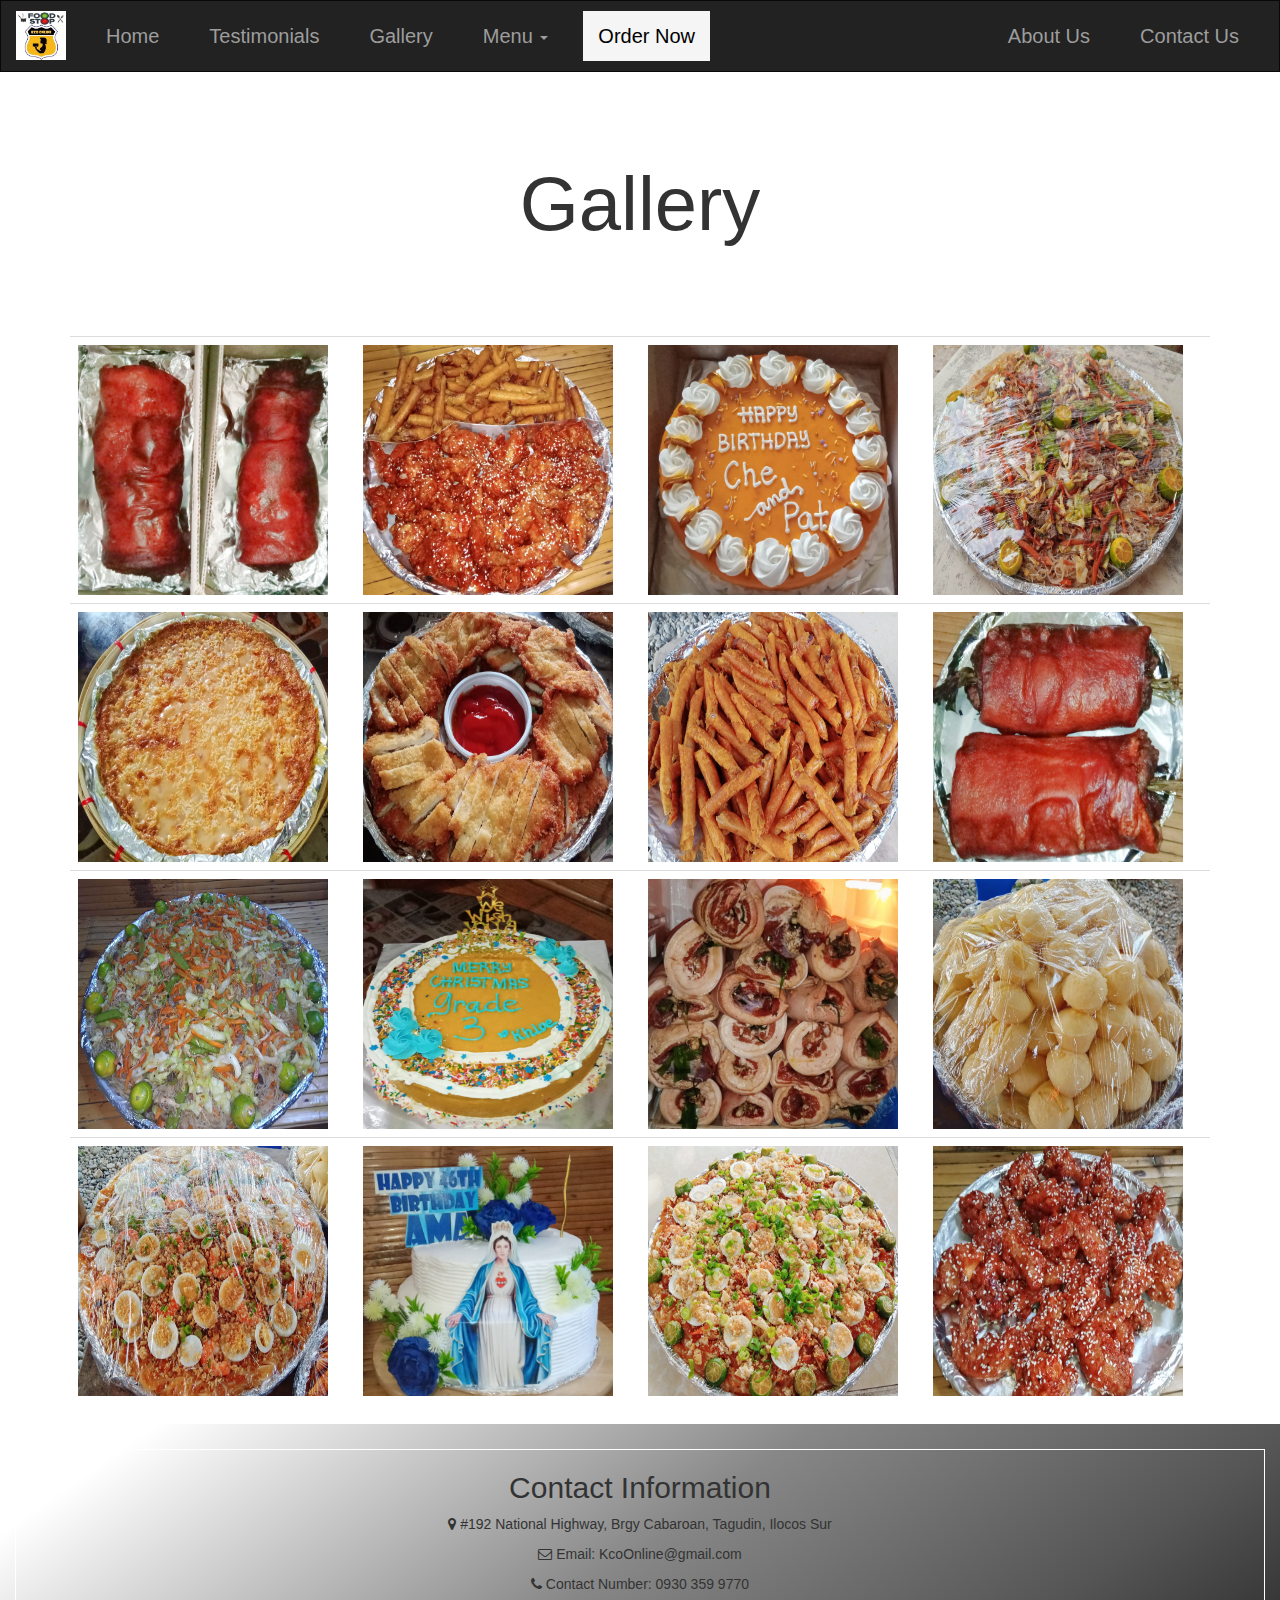
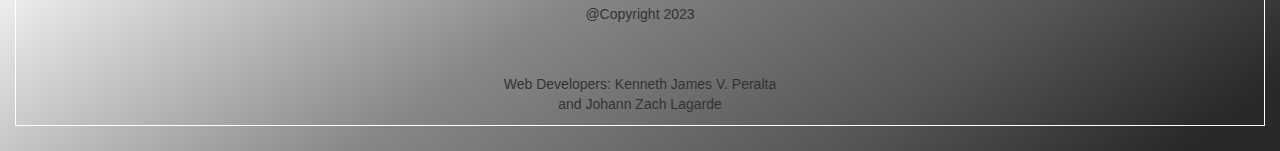
<file: Gallery.html>
<!DOCTYPE html>
<html lang="en">
<head>
<title>KCO</title>
<link rel = "icon" href = 
  "KCO_logo.jpg"
type = "image/x-icon">

  <meta charset="utf-8">
  <meta name="viewport" content="width=device-width, initial-scale=1">
  <link rel="stylesheet" href="https://maxcdn.bootstrapcdn.com/bootstrap/3.4.1/css/bootstrap.min.css">
  <link href="myfile.css" rel="stylesheet" />
  <script src="https://ajax.googleapis.com/ajax/libs/jquery/3.6.1/jquery.min.js"></script>
  <script src="https://maxcdn.bootstrapcdn.com/bootstrap/3.4.1/js/bootstrap.min.js"></script>
  <link rel="stylesheet" href="https://cdnjs.cloudflare.com/ajax/libs/font-awesome/4.7.0/css/font-awesome.min.css">
  <style>

    li {
      padding: 10px;
    }

   * {
    scroll-behavior: smooth;
   }

    /* Remove the navbar's default margin-bottom and rounded borders */ 
    .navbar {
      margin-bottom: 0;
      border-radius: 0;
    }
    
    /* Add a gray background color and some padding to the footer */
    footer {
      background-color: #f2f2f2;
      padding: 25px;
    }
    
  .carousel-inner img {
      width: 100%; /* Set width to 100% */
      margin: auto;
      min-height:250px;
  }

  /* Hide the carousel text when the screen is less than 600 pixels wide */
  @media (max-width: 600px) {
    .carousel-caption {
      display: none; 
    }
  }

  .active{
  background-color: #f2f2f2;
}


  </style>
</head>
<body>
  <button onclick="topFunction()" id="myBtn" title="Go to top"><i class="fa fa-angle-double-up" aria-hidden="true"></i></button>

<nav class="navbar navbar-inverse">
  <div class="container-fluid">
    <div class="navbar-header">
      <button type="button" class="navbar-toggle" data-toggle="collapse" data-target="#myNavbar">
        <span class="icon-bar"></span>
        <span class="icon-bar"></span>
        <span class="icon-bar"></span>                        
      </button>
      <a class="navbar-brand" href="KCO project.html" style="margin-bottom: 10px; margin-top: -5px;"><img src="KCO_logo.jpg" alt="Logo" style="width: 50px;"></a>
    </div>
    <div class="collapse navbar-collapse" id="myNavbar">
      <ul class="nav navbar-nav" style="font-size: 20px;">
        <li><a href="KCO project.html">Home</a></li>
        <li><a href="Testimonials.html" target="_self">Testimonials</a></li>
        <li><a href="Gallery.html" target="_self">Gallery</a></li>
        <li class="dropdown">
          <a class="dropdown-toggle" data-toggle="dropdown" href="#">Menu
          <span class="caret"></span></a>
          <ul class="dropdown-menu">
            <li><a href="menu.html">Foodies</a></li>
            <li><a href="menu2.html">Cakes</a></li>
            <li><a href="menu3.html">Sweets</a></li>
            <li><a href="Daily Menu.html">Daily Menu</a></li>
          </ul>
        </li>
        <li><a href="https://www.facebook.com/KCOfoodproducts" style="color: black; background-color: whitesmoke;">Order Now</a></li>        
      </ul>
      <ul class="nav navbar-nav navbar-right" style="font-size: 20px;">
        <li><a href="KCO project.html#About Us">About Us</a></li>
        <li><a href="Contact Us.html" target="_self">Contact Us</a></li>
      </ul>
    </div>
  </div>
</nav>

<h1 style="text-align: center;margin-bottom: 90px;margin-top: 90px; font-size: 76px;">Gallery</h1>

<div class="container table-responsive">
    <table class="table">
      <tr>
        <td>
          <img src="Gallery/1.jpg" width="250px" height="250px" >
        </td>
        <td>
          <img src="Gallery/2.jpg" width="250px" height="250px" >
        </td>
        <td>
          <img src="Gallery/3.jpg" width="250px" height="250px" >
        </td>
        <td>
          <img src="Gallery/4.jpg" width="250px" height="250px" >
        </td>
      </tr>
      <tr>
        <td>
          <img src="Gallery/5.jpg" width="250px" height="250px" >
        </td>
        <td>
          <img src="Gallery/6.jpg" width="250px" height="250px" >
        </td>
        <td>
          <img src="Gallery/7.jpg" width="250px" height="250px" >
        </td>
        <td>
          <img src="Gallery/8.jpg" width="250px" height="250px" >
        </td>
      </tr>
      <tr>
        <td>
          <img src="Gallery/9.jpg" width="250px" height="250px" >
        </td>
        <td>
          <img src="Gallery/10.jpg" width="250px" height="250px" >
        </td>
        <td>
          <img src="Gallery/11.jpg" width="250px" height="250px" >
        </td>
        <td>
          <img src="Gallery/12.jpg" width="250px" height="250px" >
        </td>
      </tr>
      <tr>
        <td>
          <img src="Gallery/13.jpg" width="250px" height="250px" >
        </td>
        <td>
          <img src="Gallery/14.jpg" width="250px" height="250px" >
        </td>
        <td>
          <img src="Gallery/15.jpg" width="250px" height="250px" >
        </td>
        <td>
          <img src="Gallery/16.jpg" width="250px" height="250px" >
        </td>
      </tr>

    </table>
</div>


<script>
  let slideIndex = 1;
  showSlides(slideIndex);
  
  function plusSlides(n) {
    showSlides(slideIndex += n);
  }
  
  function currentSlide(n) {
    showSlides(slideIndex = n);
  }
  
  function showSlides(n) {
    let i;
    let slides = document.getElementsByClassName("mySlides");
    let dots = document.getElementsByClassName("dot");
    if (n > slides.length) {slideIndex = 1}    
    if (n < 1) {slideIndex = slides.length}
    for (i = 0; i < slides.length; i++) {
      slides[i].style.display = "none";  
    }
    for (i = 0; i < dots.length; i++) {
      dots[i].className = dots[i].className.replace(" active", "");
    }
    slides[slideIndex-1].style.display = "block";  
    dots[slideIndex-1].className += " active";
  }
  </script>

<footer class="container-fluid text-center grad1" >
  <div id="borderimg1">
    <h2>Contact Information</h2>
        
    <p style=><i class="fa fa-map-marker" aria-hidden="true"></i> #192 National Highway, Brgy Cabaroan, Tagudin, Ilocos Sur</p>
    <p style=><i class="fa fa-envelope-o" aria-hidden="true"></i> Email: KcoOnline@gmail.com</p>
    <p style=><i class="fa fa-phone" aria-hidden="true"></i> Contact Number: 0930 359 9770</p>
    <p style=>@Copyright 2023</p>

    <br>
    <br>

    <p >Web Developers: Kenneth James V. Peralta<br>
            and Johann Zach Lagarde</p>
  </div>          
</footer>


<script>
  // Get the button
  let mybutton = document.getElementById("myBtn");
  
  // When the user scrolls down 20px from the top of the document, show the button
  window.onscroll = function() {scrollFunction()};
  
  function scrollFunction() {
    if (document.body.scrollTop > 20 || document.documentElement.scrollTop > 20) {
      mybutton.style.display = "block";
    } else {
      mybutton.style.display = "none";
    }
  }
  
  // When the user clicks on the button, scroll to the top of the document
  function topFunction() {
    document.body.scrollTop = 0;
    document.documentElement.scrollTop = 0;
  }
  </script>


</body>
</html>
</file>
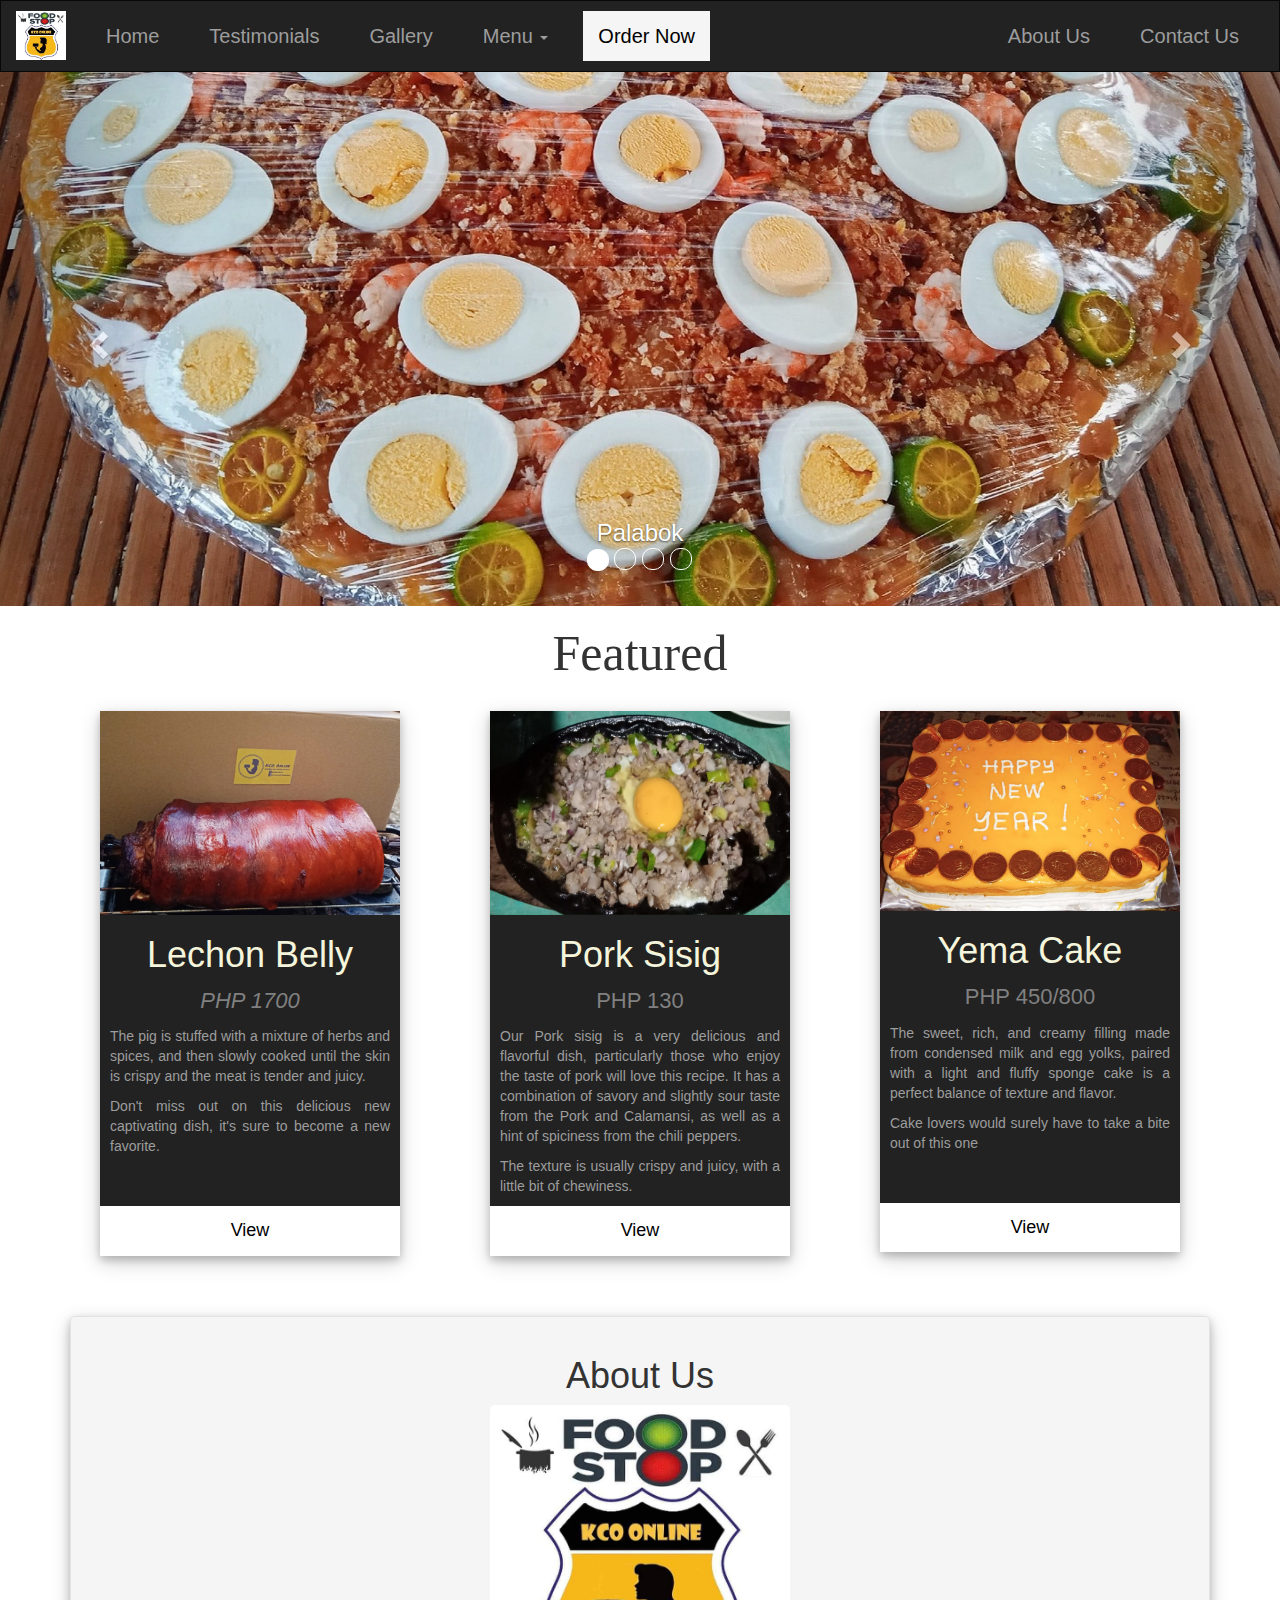
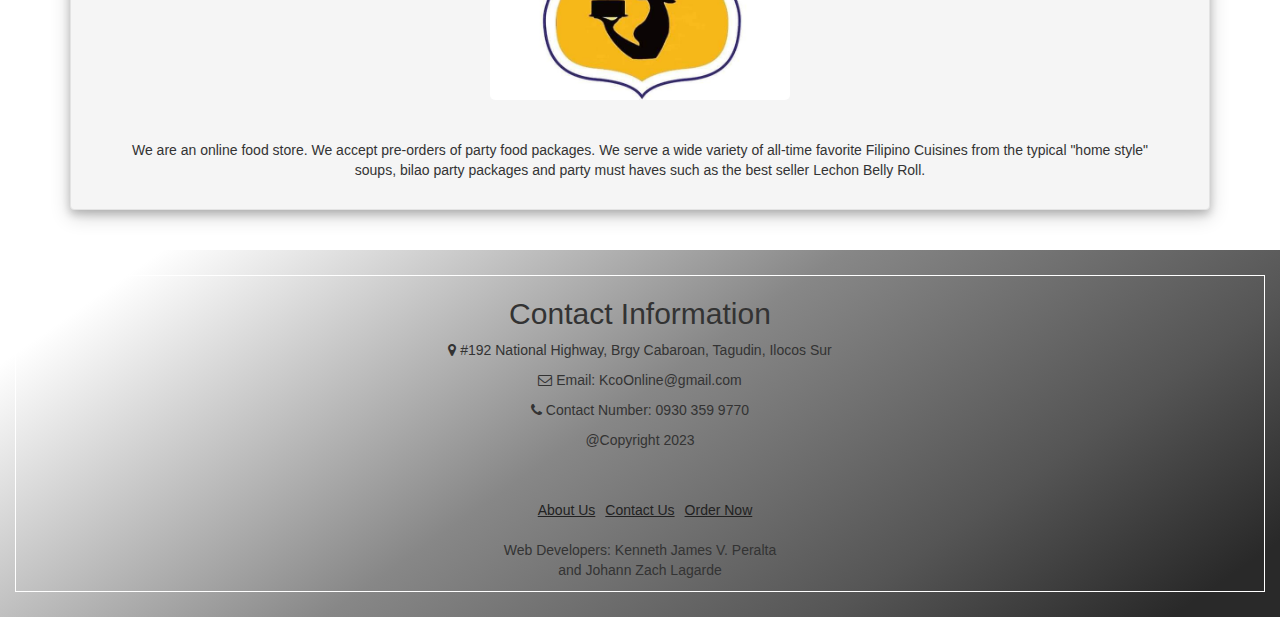
<file: KCO project.html>
<!DOCTYPE html>
<html lang="en">
<head>
<title>KCO</title>
<link rel = "icon" href = 
  "KCO_logo.jpg"
type = "image/x-icon">

  <meta charset="utf-8">
  <meta name="viewport" content="width=device-width, initial-scale=1">
  <link rel="stylesheet" href="https://maxcdn.bootstrapcdn.com/bootstrap/3.4.1/css/bootstrap.min.css">
  <link href="myfile.css" rel="stylesheet" />
  <script src="https://ajax.googleapis.com/ajax/libs/jquery/3.6.1/jquery.min.js"></script>
  <script src="https://maxcdn.bootstrapcdn.com/bootstrap/3.4.1/js/bootstrap.min.js"></script>
  <link rel="stylesheet" href="https://cdnjs.cloudflare.com/ajax/libs/font-awesome/4.7.0/css/font-awesome.min.css">
  <style>

    li {
      padding: 10px;
    }

   * {
    scroll-behavior: smooth;
   }

    /* Remove the navbar's default margin-bottom and rounded borders */ 
    .navbar {
      margin-bottom: 0;
      border-radius: 0;
    }
    
    /* Add a gray background color and some padding to the footer */
    footer {
      background-color: #f2f2f2;
      padding: 25px;
    }
    
  .carousel-inner img {
      width: 100%; /* Set width to 100% */
      margin: auto;
      min-height:200px;
  }

  /* Hide the carousel text when the screen is less than 600 pixels wide */
  @media (max-width: 600px) {
    .carousel-caption {
      display: none; 
    }
  }
.active{
  background-color: #f2f2f2;
}

.aboutUscenter{
  text-align: center;
}


  </style>
</head>
<body>

  <button onclick="topFunction()" id="myBtn" title="Go to top"><i class="fa fa-angle-double-up" aria-hidden="true"></i></button>

<nav class="navbar navbar-inverse">
  <div class="container-fluid">
    <div class="navbar-header">
      <button type="button" class="navbar-toggle" data-toggle="collapse" data-target="#myNavbar">
        <span class="icon-bar"></span>
        <span class="icon-bar"></span>
        <span class="icon-bar"></span>                        
      </button>
      <a class="navbar-brand" href="KCO project.html" style="margin-bottom: 10px; margin-top: -5px;"><img src="KCO_logo.jpg" alt="Logo" style="width: 50px;"></a>
    </div>
    <div class="collapse navbar-collapse" id="myNavbar">
      <ul class="nav navbar-nav" style="font-size: 20px;">
        <li><a href="KCO project.html">Home</a></li>
        <li><a href="Testimonials.html" target="_self">Testimonials</a></li>
        <li><a href="Gallery.html" target="_self">Gallery</a></li>
        <li class="dropdown">
          <a class="dropdown-toggle" data-toggle="dropdown" href="#">Menu
          <span class="caret"></span></a>
          <ul class="dropdown-menu">
            <li><a href="menu.html">Foodies</a></li>
            <li><a href="menu2.html">Cakes</a></li>
            <li><a href="menu3.html">Sweets</a></li>
            <li><a href="Daily Menu.html">Daily Menu</a></li>
          </ul>
        </li>
        <li><a href="https://www.facebook.com/KCOfoodproducts" style="color: black; background-color: whitesmoke;">Order Now</a></li>
        
      </ul>
      <ul class="nav navbar-nav navbar-right" style="font-size: 20px;">
        <li><a href="KCO project.html#About Us">About Us</a></li>
        <li><a href="Contact Us.html" target="_self">Contact Us</a></li>
      </ul>
    </div>
  </div>
</nav>

<div id="myCarousel" class="carousel slide" data-ride="carousel">
    <!-- Indicators -->
    <ol class="carousel-indicators">
      <li data-target="#myCarousel" data-slide-to="0" class="active"></li>
      <li data-target="#myCarousel" data-slide-to="1"></li>
      <li data-target="#myCarousel" data-slide-to="2"></li>
      <li data-target="#myCarousel" data-slide-to="3"></li>
    </ol>

    <!-- Wrapper for slides -->
    <div class="carousel-inner" role="listbox">
      <div class="item active">
        <img src="Home Page Images/bg1.jpg" alt="Image">
        <div class="carousel-caption"  style="text-shadow: black;">
          <h3>Palabok</h3>
        </div>      
      </div>

      <div class="item">
        <img src="Home Page Images/bg2.jpg" alt="Image">
        <div class="carousel-caption">
          <h3>Pork Belly</h3>
        </div>      
      </div>

      <div class="item">
        <img src="Home Page Images/bg3.jpg" alt="Image">
        <div class="carousel-caption">
          <h3>Birthday Cake</h3>
          <p></p>
        </div>      
      </div>

      <div class="item">
        <img src="Home Page Images/bg4.jpg" alt="Image">
        <div class="carousel-caption">
          <h3>Cassava Cake</h3>
          <p></p>
        </div>      
      </div>
    </div>

    <!-- Left and right controls -->
    <a class="left carousel-control" href="#myCarousel" role="button" data-slide="prev">
      <span class="glyphicon glyphicon-chevron-left" aria-hidden="true"></span>
      <span class="sr-only">Previous</span>
    </a>
    <a class="right carousel-control" href="#myCarousel" role="button" data-slide="next">
      <span class="glyphicon glyphicon-chevron-right" aria-hidden="true"></span>
      <span class="sr-only">Next</span>
    </a>
</div>

<section>
<div class="container text-center">    
  <h3 style="font-size: 50px; font-family: lucida handwriting, cursive;">Featured</h3><br>
  <div class="row" >
    <div class="col-sm-4">
        <div class="card" style="background-color: #222222;">
            <img src="Home Page Images/Lechon Belly Feature.jpg" alt="Cappucino" style="width:100%">
            <h1 style="color: beige;">Lechon Belly</h1>
            <div style="color: #9d9d9d;">
              
              <p class="price"><i>PHP 1700 </i> </p>
                  
              <p style="margin: 10px; width: auto; text-align: justify;">The pig is stuffed with a mixture of herbs and spices, and then slowly cooked until the skin is crispy and the meat is tender and juicy.</p>    
                  
              <p style=" margin: 10px; width: auto; text-align: justify;">Don't miss out on this delicious new captivating dish, it's sure to become a new favorite.</p>
            </div>
            <br>
            <br>
            <a href="menu.html"><button>View</button></a>
          </div>
    </div>
    <div class="col-sm-4 "> 
        <div class="card " style="background-color: #222222;" >
            <img src="Home Page Images/Sisig Feature.jpg" alt="Cappucino" style="width:100%">
            <h1 style="color: beige;">Pork Sisig</h1>
            <div style="color: #9d9d9d;">
            <p class="price">PHP 130</p>

            <p style="margin: 10px; width: auto; text-align: justify;">Our Pork sisig is a very delicious and flavorful dish, particularly those who enjoy the taste of pork will love this recipe. It has a combination of savory and slightly sour taste from the Pork and Calamansi, as well as a hint of spiciness from the chili peppers.</p>    
            <p style="margin: 10px; width: auto; text-align: justify;"> The texture is usually crispy and juicy, with a little bit of chewiness.</p>
          
          </div>
            <a href="Daily Menu.html"><button>View</button></a>
          </div> 
    </div>
    <div class="col-sm-4"> 
      <div class="card" style="background-color: #222222;" >
          <img src="Home Page Images/Cake Feature.jpg" alt="Cake" style="width:100%">
          <h1 style="color: beige;">Yema Cake</h1>
          <div style="color: #9d9d9d;">
          <p class="price">PHP 450/800</p>

          <p style="margin: 10px; width: auto; text-align: justify;">The sweet, rich, and creamy filling made from condensed milk and egg yolks, paired with a light and fluffy sponge cake is a perfect balance of texture and flavor.</p>    
          <p style="margin: 10px; width: auto; text-align: justify;">Cake lovers would surely have to take a bite out of this one</p>
          <br>
         <br>

          </div>
          <a href="menu2.html"><button>View</button></a>
        </div> 
  </div>
  </section>
    <br>
    <br>
    <br>

    <section>
    <div class="container ">
      <div class="well mycard" id="About Us">
        <h1 style="text-align: center;">About Us</h1>
        <div class="aboutUscenter">
        <!--<img src="" alt="Logo" style="width: 300px; margin-bottom: 20px;">-->
        <img id="myImg" src="KCO_logo.jpg" alt="Logo" style="width:100%;max-width:300px">
        <!-- The Modal -->
        <div id="myModal" class="modal">
          <span class="close">&times;</span>
          <img class="modal-content" id="img01">
          <div id="caption"></div>
        </div>
        </div>
        <br>
        <br>

       <p style="text-align: center; margin-left: 20px; margin-right: 20px;">We are an online food store. We accept pre-orders of party food packages. We serve a wide variety of all-time favorite Filipino Cuisines from the typical "home style" soups, bilao party packages and party must haves such as the best seller Lechon Belly Roll.</p>
     
    </div>
    </div>

  </div>
</div><br>
</section>



<footer class="container-fluid text-center grad1" >
  <div id="borderimg1">
    <h2>Contact Information</h2>
        
    <p style=><i class="fa fa-map-marker" aria-hidden="true"></i> #192 National Highway, Brgy Cabaroan, Tagudin, Ilocos Sur</p>
    <p style=><i class="fa fa-envelope-o" aria-hidden="true"></i> Email: KcoOnline@gmail.com</p>
    <p style=><i class="fa fa-phone" aria-hidden="true"></i> Contact Number: 0930 359 9770</p>
    <p style=>@Copyright 2023</p>

    <br>
    <br>
    
   <div class="container">
    <div class="table">
      <table class="autoMarge">
        <tr>
          <td>
          <a href="KCO Project.html#About Us" class="space"><u>About Us</u></a>
          </td>
          <td>
            <a href="Contact Us.html" class="space"><u>Contact Us</u></a>
          </td>
          <td>
            <a href="https://www.facebook.com/KCOfoodproducts" class="space"><u>Order Now</u></a>
          </td>
        </tr>
      </table>
    </div>
  </div>

    <p >Web Developers: Kenneth James V. Peralta<br>
            and Johann Zach Lagarde</p>
  </div>          
</footer>

<script>
  // Get the modal
  var modal = document.getElementById("myModal");
  
  // Get the image and insert it inside the modal - use its "alt" text as a caption
  var img = document.getElementById("myImg");
  var modalImg = document.getElementById("img01");
  var captionText = document.getElementById("caption");
  img.onclick = function(){
    modal.style.display = "block";
    modalImg.src = this.src;
    captionText.innerHTML = this.alt;
  }
  
  // Get the <span> element that closes the modal
  var span = document.getElementsByClassName("close")[0];
  
  // When the user clicks on <span> (x), close the modal
  span.onclick = function() { 
    modal.style.display = "none";
  }

  // Get the button
let mybutton = document.getElementById("myBtn");

// When the user scrolls down 20px from the top of the document, show the button
window.onscroll = function() {scrollFunction()};

function scrollFunction() {
  if (document.body.scrollTop > 20 || document.documentElement.scrollTop > 20) {
    mybutton.style.display = "block";
  } else {
    mybutton.style.display = "none";
  }
}

// When the user clicks on the button, scroll to the top of the document
function topFunction() {
  document.body.scrollTop = 0;
  document.documentElement.scrollTop = 0;
}
  </script>

</body>
</html>
</file>
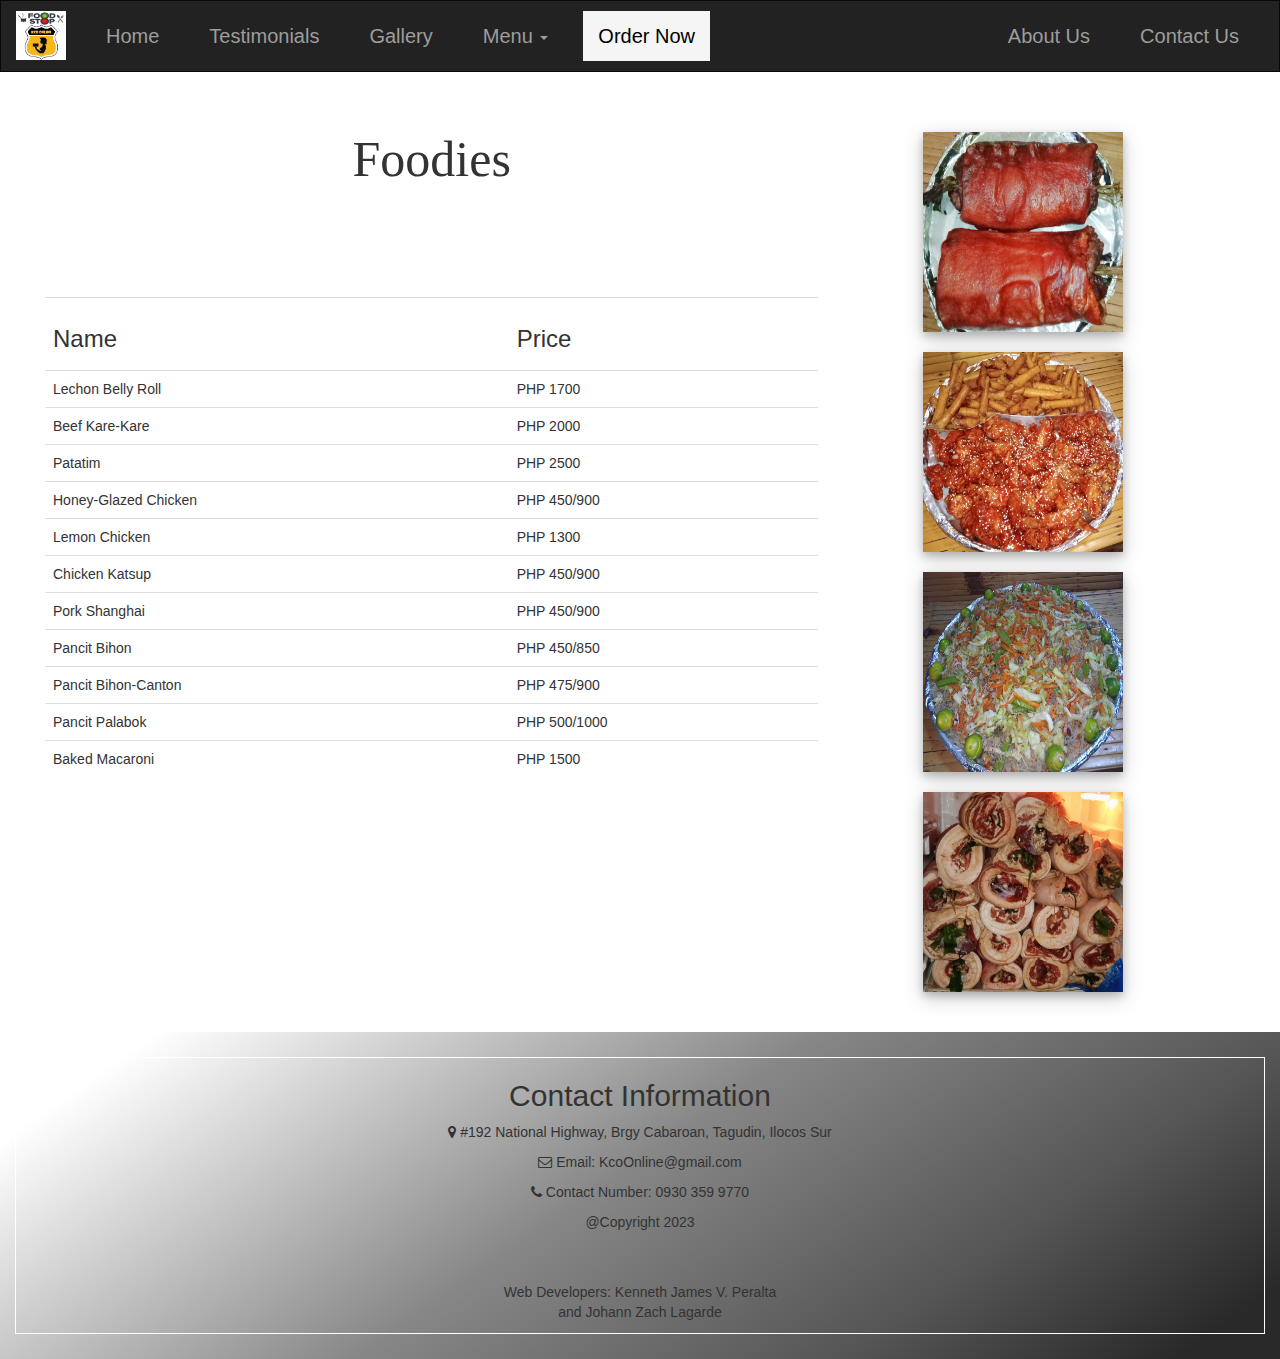
<file: menu.html>
<!DOCTYPE html>
<html lang="en">
<head>
<title>KCO</title>
<link rel = "icon" href = 
  "KCO_logo.jpg"
type = "image/x-icon">

  <meta charset="utf-8">
  <meta name="viewport" content="width=device-width, initial-scale=1">
  <link rel="stylesheet" href="https://maxcdn.bootstrapcdn.com/bootstrap/3.4.1/css/bootstrap.min.css">
  <link href="myfile.css" rel="stylesheet" />
  <script src="https://ajax.googleapis.com/ajax/libs/jquery/3.6.1/jquery.min.js"></script>
  <script src="https://maxcdn.bootstrapcdn.com/bootstrap/3.4.1/js/bootstrap.min.js"></script>
  <link rel="stylesheet" href="https://cdnjs.cloudflare.com/ajax/libs/font-awesome/4.7.0/css/font-awesome.min.css">
  <style>

    li {
      padding: 10px;
    }

   * {
    scroll-behavior: smooth;
   }

    /* Remove the navbar's default margin-bottom and rounded borders */ 
    .navbar {
      margin-bottom: 0;
      border-radius: 0;
    }
    
    /* Add a gray background color and some padding to the footer */
    footer {
      background-color: #f2f2f2;
      padding: 25px;
    }
    
  .carousel-inner img {
      width: 100%; /* Set width to 100% */
      margin: auto;
      min-height:200px;
  }

  /* Hide the carousel text when the screen is less than 600 pixels wide */
  @media (max-width: 600px) {
    .carousel-caption {
      display: none; 
    }
  }


  .active{
    background-color: #f2f2f2;
  }
  </style>
</head>
<body>
  <button onclick="topFunction()" id="myBtn" title="Go to top"><i class="fa fa-angle-double-up" aria-hidden="true"></i></button>

<nav class="navbar navbar-inverse">
  <div class="container-fluid">
    <div class="navbar-header">
      <button type="button" class="navbar-toggle" data-toggle="collapse" data-target="#myNavbar">
        <span class="icon-bar"></span>
        <span class="icon-bar"></span>
        <span class="icon-bar"></span>                        
      </button>
      <a class="navbar-brand" href="KCO project.html" style="margin-bottom: 10px; margin-top: -5px;"><img src="KCO_logo.jpg" alt="Logo" style="width: 50px;"></a>
    </div>
    <div class="collapse navbar-collapse" id="myNavbar">
      <ul class="nav navbar-nav" style="font-size: 20px;">
        <li><a href="KCO project.html">Home</a></li>
        <li><a href="Testimonials.html" target="_self">Testimonials</a></li>
        <li><a href="Gallery.html" target="_self">Gallery</a></li>
        <li class="dropdown">
          <a class="dropdown-toggle" data-toggle="dropdown" href="#">Menu
          <span class="caret"></span></a>
          <ul class="dropdown-menu">
            <li><a href="menu.html">Foodies</a></li>
            <li><a href="menu2.html">Cakes</a></li>
            <li><a href="menu3.html">Sweets</a></li>
            <li><a href="Daily Menu.html">Daily Menu</a></li>

          </ul>
        </li>
        <li><a href="https://www.facebook.com/KCOfoodproducts" style="color: black; background-color: whitesmoke;">Order Now</a></li>        
      </ul>
      <ul class="nav navbar-nav navbar-right" style="font-size: 20px;">
        <li><a href="KCO project.html#About Us">About Us</a></li>
        <li><a href="Contact Us.html" target="_self">Contact Us</a></li>
      </ul>
    </div>
  </div>
</nav>

<div class="container-fluid">

  <br>
  <br>
  <div class="col-sm-8">
  <h1 style="text-align: center; font-family: lucida handwriting, cursive; font-size: 50px;">Foodies</h1>
  <br>
  <br>
  <br>
  <br>
  <br>
  <div class="container-fluid">
    
    <table class="table table-borderless">
      <tr>
        <td>
          <h3>Name</h3>
        </td>
          
        <td>
          <h3>Price</h3>
        </td>
      </tr>

      <tr>
        <td>
          Lechon Belly Roll
        </td>

        <td>
          PHP 1700
        </td>
      </tr>

      <tr>
        <td>
          Beef Kare-Kare
        </td>

        <td>
          PHP 2000
        </td>
      </tr>

      <tr>
        <td>
          Patatim
        </td>

        <td>
          PHP 2500
        </td>
      </tr>

      <tr>
        <td>
          Honey-Glazed Chicken
        </td>

        <td>
          PHP 450/900
        </td>
      </tr>

      <tr>
        <td>
          Lemon Chicken
        </td>

        <td>
          PHP 1300
        </td>
      </tr>

      <tr>
        <td>
          Chicken Katsup
        </td>

        <td>
          PHP 450/900
        </td>
      </tr>

      <tr>
        <td>
          Pork Shanghai
        </td>

        <td>
          PHP 450/900
        </td>
      </tr>

      <tr>
        <td>
          Pancit Bihon
        </td>

        <td>
          PHP 450/850
        </td>
      </tr>

      <tr>
        <td>
          Pancit Bihon-Canton
        </td>

        <td>
          PHP 475/900
        </td>
      </tr>

      <tr>
        <td>
          Pancit Palabok
        </td>

        <td>
          PHP 500/1000
        </td>
      </tr>

      <tr>
        <td>
          Baked Macaroni
        </td>

        <td>
          PHP 1500
        </td>
      </tr>
      
    </table>
    </div>
  </div>

  <div class="col-sm-4 ">
    <br>
    <div class="mycenter">
    <div class="myshadow">
      <img src="Gallery/8.jpg" alt="" width="200px" height="200px">
    </div>
    <br>
    <div class="myshadow">
      <img src="Gallery/2.jpg" alt="" width="200px" height="200px">
    </div>
    <br>
    <div class="myshadow">
      <img src="Gallery/9.jpg" alt="" width="200px" height="200px">
    </div>
    <br>
    <div class="myshadow">
      <img src="Gallery/11.jpg" alt="" width="200px" height="200px">
    </div> 
   </div>    
  </div>

  </div>
  </div>



</div>
<br>
<br>

<footer class="container-fluid text-center grad1" >
  <div id="borderimg1">
    <h2>Contact Information</h2>
        
    <p style=><i class="fa fa-map-marker" aria-hidden="true"></i> #192 National Highway, Brgy Cabaroan, Tagudin, Ilocos Sur</p>
    <p style=><i class="fa fa-envelope-o" aria-hidden="true"></i> Email: KcoOnline@gmail.com</p>
    <p style=><i class="fa fa-phone" aria-hidden="true"></i> Contact Number: 0930 359 9770</p>
    <p style=>@Copyright 2023</p>

    <br>
    <br>

    <p >Web Developers: Kenneth James V. Peralta<br>
            and Johann Zach Lagarde</p>
  </div>          
</footer>
<script>
  // Get the button
  let mybutton = document.getElementById("myBtn");
  
  // When the user scrolls down 20px from the top of the document, show the button
  window.onscroll = function() {scrollFunction()};
  
  function scrollFunction() {
    if (document.body.scrollTop > 20 || document.documentElement.scrollTop > 20) {
      mybutton.style.display = "block";
    } else {
      mybutton.style.display = "none";
    }
  }
  
  // When the user clicks on the button, scroll to the top of the document
  function topFunction() {
    document.body.scrollTop = 0;
    document.documentElement.scrollTop = 0;
  }
  </script>
</body>
</html>
</file>
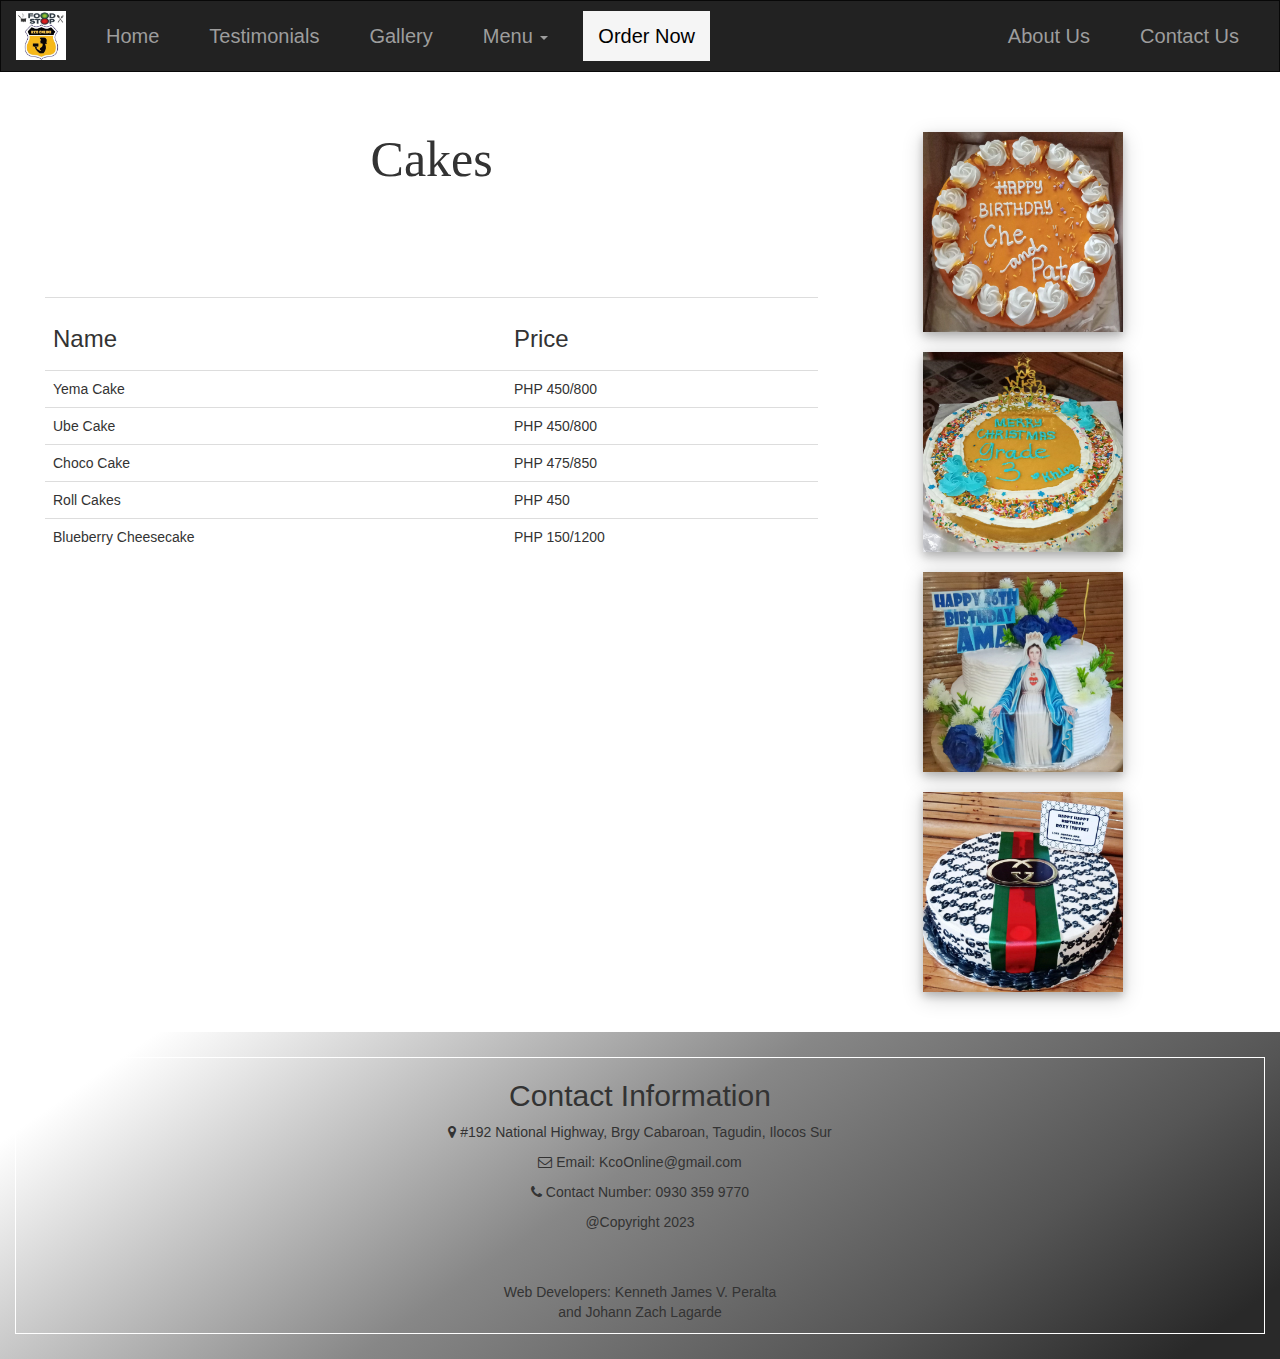
<file: menu2.html>
<!DOCTYPE html>
<html lang="en">
<head>
<title>KCO</title>
<link rel = "icon" href = 
  "KCO_logo.jpg"
type = "image/x-icon">

  <meta charset="utf-8">
  <meta name="viewport" content="width=device-width, initial-scale=1">
  <link rel="stylesheet" href="https://maxcdn.bootstrapcdn.com/bootstrap/3.4.1/css/bootstrap.min.css">
  <link href="myfile.css" rel="stylesheet" />
  <script src="https://ajax.googleapis.com/ajax/libs/jquery/3.6.1/jquery.min.js"></script>
  <script src="https://maxcdn.bootstrapcdn.com/bootstrap/3.4.1/js/bootstrap.min.js"></script>
  <link rel="stylesheet" href="https://cdnjs.cloudflare.com/ajax/libs/font-awesome/4.7.0/css/font-awesome.min.css">
  <style>

    li {
      padding: 10px;
    }

   * {
    scroll-behavior: smooth;
   }

    /* Remove the navbar's default margin-bottom and rounded borders */ 
    .navbar {
      margin-bottom: 0;
      border-radius: 0;
    }
    
    /* Add a gray background color and some padding to the footer */
    footer {
      background-color: #f2f2f2;
      padding: 25px;
    }
    
  .carousel-inner img {
      width: 100%; /* Set width to 100% */
      margin: auto;
      min-height:200px;
  }

  /* Hide the carousel text when the screen is less than 600 pixels wide */
  @media (max-width: 600px) {
    .carousel-caption {
      display: none; 
    }
  }

  .active{
    background-color: #f2f2f2;
  }

  </style>
</head>
<body>
  <button onclick="topFunction()" id="myBtn" title="Go to top"><i class="fa fa-angle-double-up" aria-hidden="true"></i></button>

<nav class="navbar navbar-inverse">
  <div class="container-fluid">
    <div class="navbar-header">
      <button type="button" class="navbar-toggle" data-toggle="collapse" data-target="#myNavbar">
        <span class="icon-bar"></span>
        <span class="icon-bar"></span>
        <span class="icon-bar"></span>                        
      </button>
      <a class="navbar-brand" href="KCO project.html" style="margin-bottom: 10px; margin-top: -5px;"><img src="KCO_logo.jpg" alt="Logo" style="width: 50px;"></a>
    </div>
    <div class="collapse navbar-collapse" id="myNavbar">
      <ul class="nav navbar-nav" style="font-size: 20px;">
        <li><a href="KCO project.html">Home</a></li>
        <li><a href="Testimonials.html" target="_self">Testimonials</a></li>
        <li><a href="Gallery.html" target="_self">Gallery</a></li>
        <li class="dropdown">
          <a class="dropdown-toggle" data-toggle="dropdown" href="#">Menu
          <span class="caret"></span></a>
          <ul class="dropdown-menu">
            <li><a href="menu.html">Foodies</a></li>
            <li><a href="menu2.html">Cakes</a></li>
            <li><a href="menu3.html">Sweets</a></li>
            <li><a href="Daily Menu.html">Daily Menu</a></li>

          </ul>
        </li>
        <li><a href="https://www.facebook.com/KCOfoodproducts" style="color: black; background-color: whitesmoke;">Order Now</a></li>        
      </ul>
      <ul class="nav navbar-nav navbar-right" style="font-size: 20px;">
        <li><a href="KCO project.html#About Us">About Us</a></li>
        <li><a href="Contact Us.html" target="_self">Contact Us</a></li>
      </ul>
    </div>
  </div>
</nav>

<div class="container-fluid">

  <br>
  <br>
  <div class="col-sm-8">
  <h1 style="text-align: center; font-family: lucida handwriting, cursive; font-size: 50px;">Cakes</h1>
  <br>
  <br>
  <br>
  <br>
  <br>
  <div class="container-fluid">
    
    <table class="table table-borderless">
      <tr>
        <td>
          <h3>Name</h3>
        </td>
          
        <td>
          <h3>Price</h3>
        </td>
      </tr>

      <tr>
        <td>
          Yema Cake
        </td>

        <td>
          PHP 450/800
        </td>
      </tr>

      <tr>
        <td>
          Ube Cake
        </td>

        <td>
          PHP 450/800
        </td>
      </tr>

      <tr>
        <td>
          Choco Cake
        </td>

        <td>
          PHP 475/850
        </td>
      </tr>

      <tr>
        <td>
          Roll Cakes
        </td>

        <td>
          PHP 450
        </td>
      </tr>

      <tr>
        <td>
          Blueberry Cheesecake
        </td>

        <td>
          PHP 150/1200
        </td>
      </tr>

      

     

      

      
      

      
      
    </table>
    </div>
  </div>

  <div class="col-sm-4 ">
    <br>
    <div class="mycenter">
    <div class="myshadow">
      <img src="Gallery/3.jpg" alt="" width="200px" height="200px">
    </div>
    <br>
    <div class="myshadow">
      <img src="Gallery/10.jpg" alt="" width="200px" height="200px">
    </div>
    <br>
    <div class="myshadow">
      <img src="Gallery/14.jpg" alt="" width="200px" height="200px">
    </div>
    <br>
    <div class="myshadow">
      <img src="Gallery/17.jpg" alt="" width="200px" height="200px">
    </div> 
   </div>    
  </div>

  </div>
  </div>



</div>
<br>
<br>

<footer class="container-fluid text-center grad1" >
  <div id="borderimg1">
    <h2>Contact Information</h2>
        
    <p style=><i class="fa fa-map-marker" aria-hidden="true"></i> #192 National Highway, Brgy Cabaroan, Tagudin, Ilocos Sur</p>
    <p style=><i class="fa fa-envelope-o" aria-hidden="true"></i> Email: KcoOnline@gmail.com</p>
    <p style=><i class="fa fa-phone" aria-hidden="true"></i> Contact Number: 0930 359 9770</p>
    <p style=>@Copyright 2023</p>

    <br>
    <br>

    <p >Web Developers: Kenneth James V. Peralta<br>
            and Johann Zach Lagarde</p>
  </div>          
</footer>
<script>
  // Get the button
  let mybutton = document.getElementById("myBtn");
  
  // When the user scrolls down 20px from the top of the document, show the button
  window.onscroll = function() {scrollFunction()};
  
  function scrollFunction() {
    if (document.body.scrollTop > 20 || document.documentElement.scrollTop > 20) {
      mybutton.style.display = "block";
    } else {
      mybutton.style.display = "none";
    }
  }
  
  // When the user clicks on the button, scroll to the top of the document
  function topFunction() {
    document.body.scrollTop = 0;
    document.documentElement.scrollTop = 0;
  }
  </script>
</body>
</html>
</file>
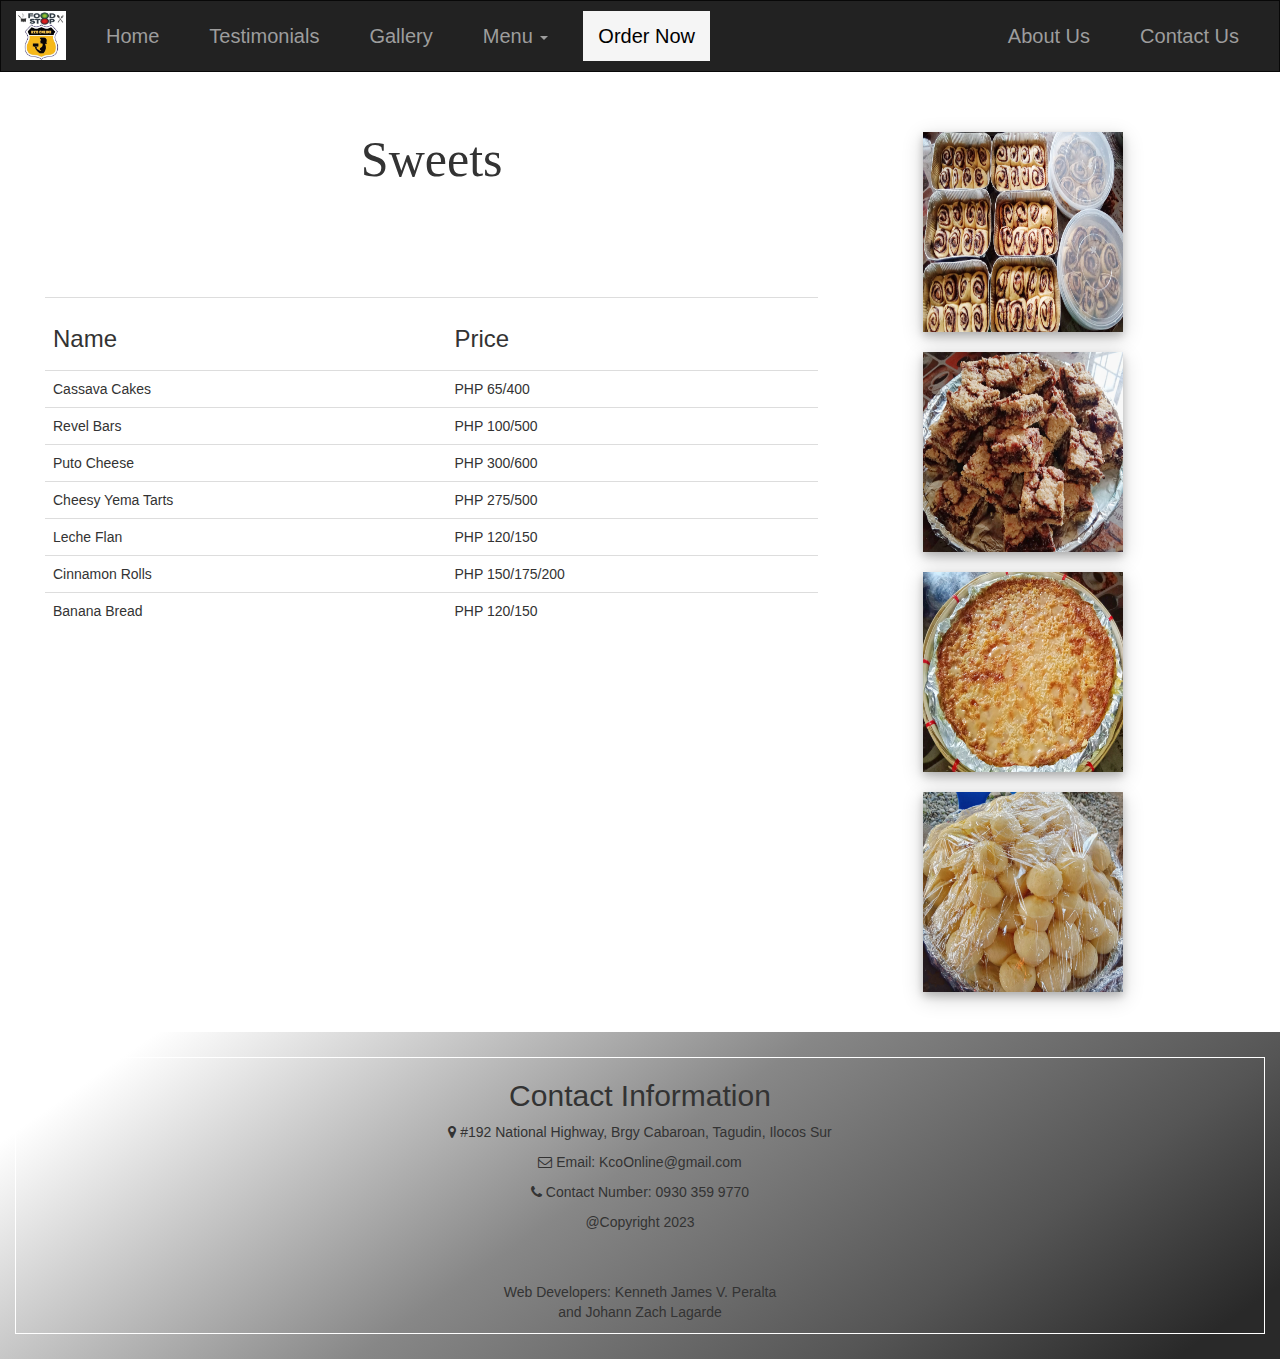
<file: menu3.html>
<!DOCTYPE html>
<html lang="en">
<head>
<title>KCO</title>
<link rel = "icon" href = 
  "KCO_logo.jpg"
type = "image/x-icon">

  <meta charset="utf-8">
  <meta name="viewport" content="width=device-width, initial-scale=1">
  <link rel="stylesheet" href="https://maxcdn.bootstrapcdn.com/bootstrap/3.4.1/css/bootstrap.min.css">
  <link href="myfile.css" rel="stylesheet" />
  <script src="https://ajax.googleapis.com/ajax/libs/jquery/3.6.1/jquery.min.js"></script>
  <script src="https://maxcdn.bootstrapcdn.com/bootstrap/3.4.1/js/bootstrap.min.js"></script>
  <link rel="stylesheet" href="https://cdnjs.cloudflare.com/ajax/libs/font-awesome/4.7.0/css/font-awesome.min.css">
  <style>

    li {
      padding: 10px;
    }

   * {
    scroll-behavior: smooth;
   }

    /* Remove the navbar's default margin-bottom and rounded borders */ 
    .navbar {
      margin-bottom: 0;
      border-radius: 0;
    }
    
    /* Add a gray background color and some padding to the footer */
    footer {
      background-color: #f2f2f2;
      padding: 25px;
    }
    
  .carousel-inner img {
      width: 100%; /* Set width to 100% */
      margin: auto;
      min-height:200px;
  }

  /* Hide the carousel text when the screen is less than 600 pixels wide */
  @media (max-width: 600px) {
    .carousel-caption {
      display: none; 
    }
  }

  .active{
    background-color: #f2f2f2;
  }

  </style>
</head>
<body>
  <button onclick="topFunction()" id="myBtn" title="Go to top"><i class="fa fa-angle-double-up" aria-hidden="true"></i></button>

<nav class="navbar navbar-inverse">
  <div class="container-fluid">
    <div class="navbar-header">
      <button type="button" class="navbar-toggle" data-toggle="collapse" data-target="#myNavbar">
        <span class="icon-bar"></span>
        <span class="icon-bar"></span>
        <span class="icon-bar"></span>                        
      </button>
      <a class="navbar-brand" href="KCO project.html" style="margin-bottom: 10px; margin-top: -5px;"><img src="KCO_logo.jpg" alt="Logo" style="width: 50px;"></a>
    </div>
    <div class="collapse navbar-collapse" id="myNavbar">
      <ul class="nav navbar-nav" style="font-size: 20px;">
        <li><a href="KCO project.html">Home</a></li>
        <li><a href="Testimonials.html" target="_self">Testimonials</a></li>
        <li><a href="Gallery.html" target="_self">Gallery</a></li>
        <li class="dropdown">
          <a class="dropdown-toggle" data-toggle="dropdown" href="#">Menu
          <span class="caret"></span></a>
          <ul class="dropdown-menu">
            <li><a href="menu.html">Foodies</a></li>
            <li><a href="menu2.html">Cakes</a></li>
            <li><a href="menu3.html">Sweets</a></li>
            <li><a href="Daily Menu.html">Daily Menu</a></li>

          </ul>
        </li>
        <li><a href="https://www.facebook.com/KCOfoodproducts" style="color: black; background-color: whitesmoke;">Order Now</a></li>        
      </ul>
      <ul class="nav navbar-nav navbar-right" style="font-size: 20px;">
        <li><a href="KCO project.html#About Us">About Us</a></li>
        <li><a href="Contact Us.html" target="_self">Contact Us</a></li>
      </ul>
    </div>
  </div>
</nav>

<div class="container-fluid">

  <br>
  <br>
  <div class="col-sm-8">
  <h1 style="text-align: center; font-family: lucida handwriting, cursive; font-size: 50px;">Sweets</h1>
  <br>
  <br>
  <br>
  <br>
  <br>
  <div class="container-fluid">
    
    <table class="table table-borderless">
      <tr>
        <td>
          <h3>Name</h3>
        </td>
          
        <td>
          <h3>Price</h3>
        </td>
      </tr>

      <tr>
        <td>
          Cassava Cakes
        </td>

        <td>
          PHP 65/400
        </td>
      </tr>

      <tr>
        <td>
          Revel Bars
        </td>

        <td>
          PHP 100/500
        </td>
      </tr>

      <tr>
        <td>
          Puto Cheese
        </td>

        <td>
          PHP 300/600
        </td>
      </tr>

      <tr>
        <td>
          Cheesy Yema Tarts
        </td>

        <td>
          PHP 275/500
        </td>
      </tr>

      <tr>
        <td>
          Leche Flan
        </td>

        <td>
          PHP 120/150
        </td>
      </tr>

      <tr>
        <td>
          Cinnamon Rolls
        </td>

        <td>
          PHP 150/175/200
        </td>
      </tr>

      <tr>
        <td>
          Banana Bread
        </td>

        <td>
          PHP 120/150
        </td>
      </tr>

      

     

      

      
      

      
      
    </table>
    </div>
  </div>

  <div class="col-sm-4 ">
    <br>
    <div class="mycenter">
    <div class="myshadow">
      <img src="Gallery/19.jpg" alt="" width="200px" height="200px">
    </div>
    <br>
    <div class="myshadow">
      <img src="Gallery/18.jpg" alt="" width="200px" height="200px">
    </div>
    <br>
    <div class="myshadow">
      <img src="Gallery/5.jpg" alt="" width="200px" height="200px">
    </div>
    <br>
    <div class="myshadow">
      <img src="Gallery/12.jpg" alt="" width="200px" height="200px">
    </div> 
   </div>    
  </div>

  </div>
  </div>



</div>
<br>
<br>

<footer class="container-fluid text-center grad1" >
  <div id="borderimg1">
    <h2>Contact Information</h2>
        
    <p style=><i class="fa fa-map-marker" aria-hidden="true"></i> #192 National Highway, Brgy Cabaroan, Tagudin, Ilocos Sur</p>
    <p style=><i class="fa fa-envelope-o" aria-hidden="true"></i> Email: KcoOnline@gmail.com</p>
    <p style=><i class="fa fa-phone" aria-hidden="true"></i> Contact Number: 0930 359 9770</p>
    <p style=>@Copyright 2023</p>

    <br>
    <br>

    <p >Web Developers: Kenneth James V. Peralta<br>
            and Johann Zach Lagarde</p>
  </div>          
</footer>
<script>
  // Get the button
  let mybutton = document.getElementById("myBtn");
  
  // When the user scrolls down 20px from the top of the document, show the button
  window.onscroll = function() {scrollFunction()};
  
  function scrollFunction() {
    if (document.body.scrollTop > 20 || document.documentElement.scrollTop > 20) {
      mybutton.style.display = "block";
    } else {
      mybutton.style.display = "none";
    }
  }
  
  // When the user clicks on the button, scroll to the top of the document
  function topFunction() {
    document.body.scrollTop = 0;
    document.documentElement.scrollTop = 0;
  }
  </script>
</body>
</html>
</file>
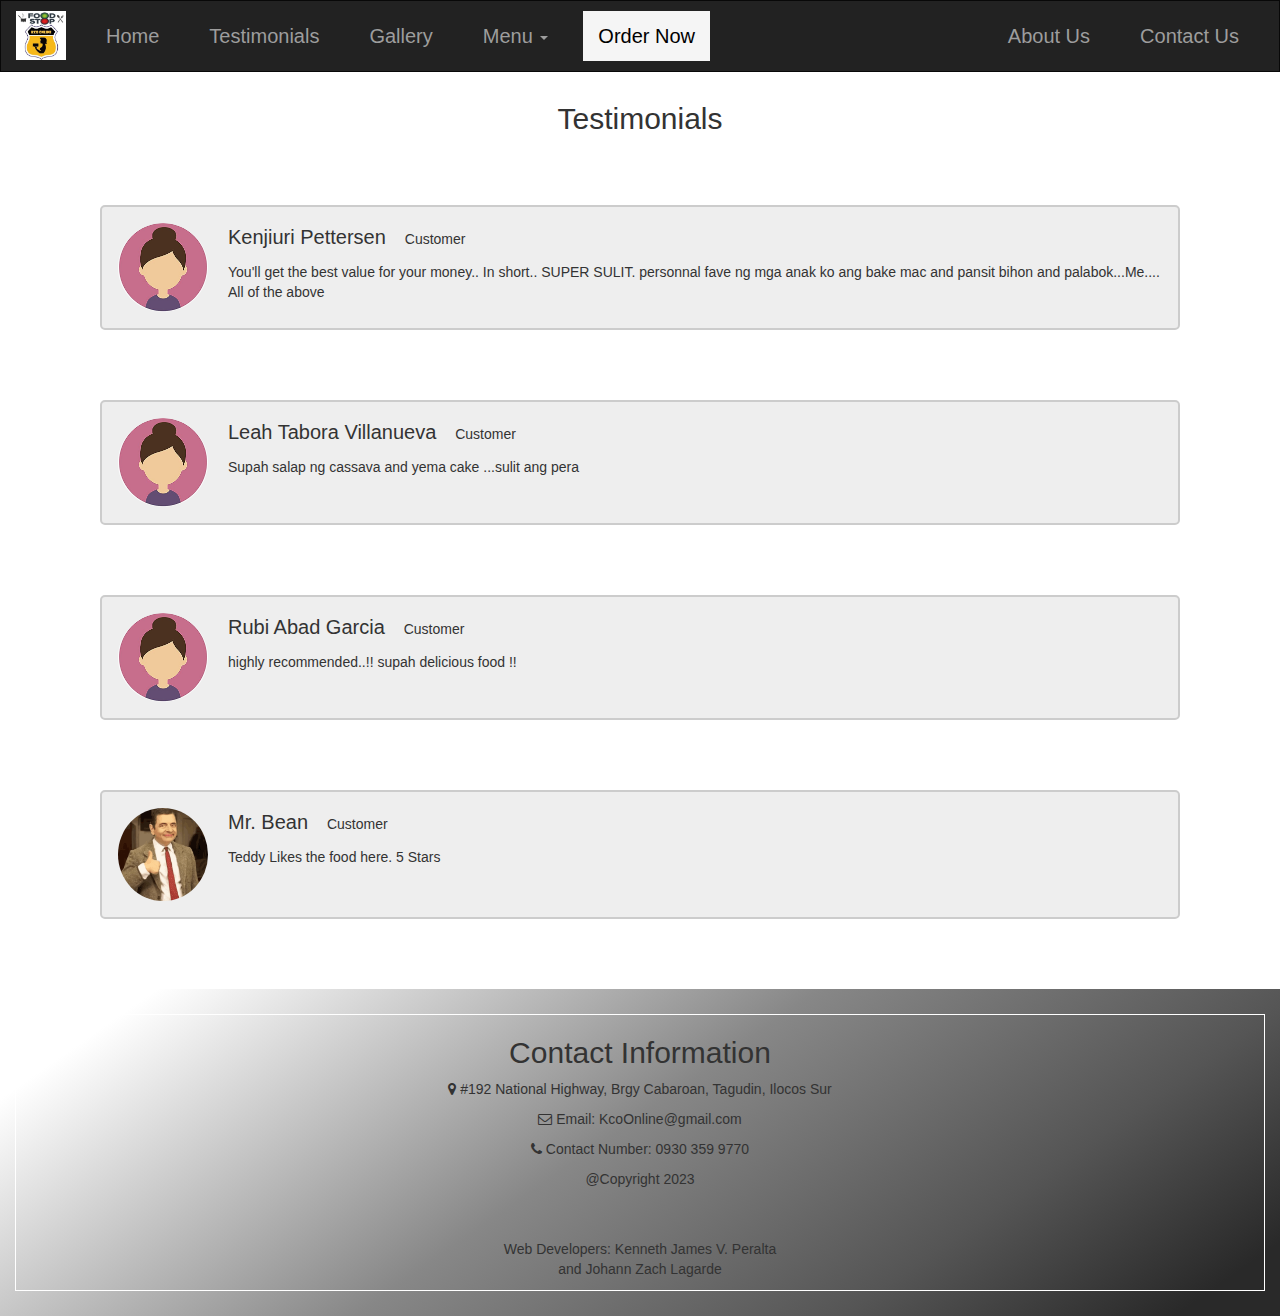
<file: Testimonials.html>
<!DOCTYPE html>
<html lang="en">
<head>
<title>KCO</title>
<link rel = "icon" href = 
  "KCO_logo.jpg"
type = "image/x-icon">

  <meta charset="utf-8">
  <meta name="viewport" content="width=device-width, initial-scale=1">
  <link rel="stylesheet" href="https://maxcdn.bootstrapcdn.com/bootstrap/3.4.1/css/bootstrap.min.css">
  <link href="myfile.css" rel="stylesheet" />
  <script src="https://ajax.googleapis.com/ajax/libs/jquery/3.6.1/jquery.min.js"></script>
  <script src="https://maxcdn.bootstrapcdn.com/bootstrap/3.4.1/js/bootstrap.min.js"></script>
  <link rel="stylesheet" href="https://cdnjs.cloudflare.com/ajax/libs/font-awesome/4.7.0/css/font-awesome.min.css">
  <style>

    li {
      padding: 10px;
    }

   * {
    scroll-behavior: smooth;
   }

    /* Remove the navbar's default margin-bottom and rounded borders */ 
    .navbar {
      margin-bottom: 0;
      border-radius: 0;
    }
    
    /* Add a gray background color and some padding to the footer */
    footer {
      background-color: #f2f2f2;
      padding: 25px;
    }
    
  .carousel-inner img {
      width: 100%; /* Set width to 100% */
      margin: auto;
      min-height:200px;
  }

  /* Hide the carousel text when the screen is less than 600 pixels wide */
  @media (max-width: 600px) {
    .carousel-caption {
      display: none; 
    }
  }

  @media (max-width: 500px) {
            .container {
                margin: auto;
                text-align: center;
            }
            .container img {
                margin: auto;
                float: none;
                display: block;
            }
            }

            .active{
              background-color: #f2f2f2;

            }

            .center{
              text-align: center;
            }

  </style>
</head>
<body>
  <button onclick="topFunction()" id="myBtn" title="Go to top"><i class="fa fa-angle-double-up" aria-hidden="true"></i></button>

<nav class="navbar navbar-inverse">
  <div class="container-fluid">
    <div class="navbar-header">
      <button type="button" class="navbar-toggle" data-toggle="collapse" data-target="#myNavbar">
        <span class="icon-bar"></span>
        <span class="icon-bar"></span>
        <span class="icon-bar"></span>                        
      </button>
      <a class="navbar-brand" href="KCO project.html" style="margin-bottom: 10px; margin-top: -5px;"><img src="KCO_logo.jpg" alt="Logo" style="width: 50px;"></a>
    </div>
    <div class="collapse navbar-collapse" id="myNavbar">
      <ul class="nav navbar-nav" style="font-size: 20px;">
        <li><a href="KCO project.html">Home</a></li>
        <li><a href="Testimonials.html" target="_self">Testimonials</a></li>
        <li><a href="Gallery.html" target="_self">Gallery</a></li>
        <li class="dropdown">
          <a class="dropdown-toggle" data-toggle="dropdown" href="#">Menu
          <span class="caret"></span></a>
          <ul class="dropdown-menu">
            <li><a href="menu.html">Foodies</a></li>
            <li><a href="menu2.html">Cakes</a></li>
            <li><a href="menu3.html">Sweets</a></li>
            <li><a href="Daily Menu.html">Daily Menu</a></li>
          </ul>
        </li>
        <li><a href="https://www.facebook.com/KCOfoodproducts" style="color: black; background-color: whitesmoke;">Order Now</a></li>      </ul>
      <ul class="nav navbar-nav navbar-right" style="font-size: 20px;">
        <li><a href="KCO project.html#About Us">About Us</a></li>
        <li><a href="Contact Us.html" target="_self">Contact Us</a></li>
      </ul>
    </div>
  </div>
</nav>

<h2 style="margin-top: 30px;margin-bottom: 70px; text-align: center;">Testimonials</h2>

          <div class="testcontainer">
            <img src="Femaleico.jpg" alt="Avatar" style="width:90px;">
            <p><span>Kenjiuri Pettersen</span> Customer</p>
            <p>You'll get the best value for your money.. In short.. SUPER SULIT. personnal fave ng mga anak ko ang bake mac and pansit bihon and palabok...Me.... All of the above </p>
          </div>

          <div class="testcontainer">
            <img src="Femaleico.jpg" alt="Avatar" style="width:90px">
            <p><span>Leah Tabora Villanueva</span> Customer</p>
            <p>Supah salap ng cassava and yema cake ...sulit ang pera</p>
          </div>

          <div class="testcontainer">
            <img src="Femaleico.jpg" alt="Avatar" style="width:90px">
            <p><span>Rubi Abad Garcia</span> Customer</p>
            <p>highly recommended..!! supah delicious food !!</p>
          </div>

          <div class="testcontainer">
            <img src="MrBean.gif" alt="Avatar" style="width:90px">
            <p><span>Mr. Bean</span> Customer</p>
            <p>Teddy Likes the food here. 5 Stars</p>
          </div>

         
  <footer class="container-fluid text-center grad1" >
    <div id="borderimg1">
      <h2>Contact Information</h2>
          
      <p style=><i class="fa fa-map-marker" aria-hidden="true"></i> #192 National Highway, Brgy Cabaroan, Tagudin, Ilocos Sur</p>
      <p style=><i class="fa fa-envelope-o" aria-hidden="true"></i> Email: KcoOnline@gmail.com</p>
      <p style=><i class="fa fa-phone" aria-hidden="true"></i> Contact Number: 0930 359 9770</p>
      <p style=>@Copyright 2023</p>
  
      <br>
      <br>
  
      <p >Web Developers: Kenneth James V. Peralta<br>
              and Johann Zach Lagarde</p>
    </div>          
  </footer>
  <script>
    // Get the button
    let mybutton = document.getElementById("myBtn");
    
    // When the user scrolls down 20px from the top of the document, show the button
    window.onscroll = function() {scrollFunction()};
    
    function scrollFunction() {
      if (document.body.scrollTop > 20 || document.documentElement.scrollTop > 20) {
        mybutton.style.display = "block";
      } else {
        mybutton.style.display = "none";
      }
    }
    
    // When the user clicks on the button, scroll to the top of the document
    function topFunction() {
      document.body.scrollTop = 0;
      document.documentElement.scrollTop = 0;
    }
    </script>
</body>
</html>
</file>
<file: myfile.css>
.card {
    box-shadow: 0 4px 8px 0 rgba(0, 0, 0, 0.2), 0 6px 20px 0 rgba(0, 0, 0, 0.19);
    max-width: 300px;
    margin: auto;
    text-align: center;
    font-family: arial;

}

.price {
    color: grey;
    font-size: 22px;
}

.card button {
    border: none;
    outline: 0;
    padding: 12px;
    color: black;
    background-color: white;
    text-align: center;
    cursor: pointer;
    width: 100%;
    font-size: 18px;
    }

.card button:hover {
    opacity: 0.7;
}

.mycard {
    
    box-shadow: 0 4px 8px 0 rgba(0, 0, 0, 0.2), 0 6px 20px 0 rgba(0, 0, 0, 0.19);
    
  }

  input[type=text], select, textarea {
    width: 100%;
    padding: 12px;
    border: 1px solid #ccc;
    border-radius: 4px;
    box-sizing: border-box;
    margin-top: 6px;
    margin-bottom: 16px;
    resize: vertical;
}

input[type=date], select, textarea {
    width: 100%;
    padding: 12px;
    border: 1px solid #ccc;
    border-radius: 4px;
    box-sizing: border-box;
    margin-top: 6px;
    margin-bottom: 16px;
    resize: vertical;
}

input[type=password], select, textarea {
    width: 100%;
    padding: 12px;
    border: 1px solid #ccc;
    border-radius: 4px;
    box-sizing: border-box;
    margin-top: 6px;
    margin-bottom: 16px;
    resize: vertical;
}

input[type=reset] {
    background-color: rgb(120, 120, 120);
    color: white;
    padding: 12px 20px;
    border: none;
    border-radius: 4px;
    cursor: pointer;
}

input[type=submit] {
    background-color: #04AA6D;
    color: white;
    padding: 12px 20px;
    border: none;
    border-radius: 4px;
    cursor: pointer;
}

input[type=submit]:hover {
    background-color: #45a049;
}



input[type=text]:focus, input[type=password]:focus {
    background-color: #ddd;
    outline: none;
}

.testcontainer {
    border: 2px solid #ccc;
    background-color: #eee;
    border-radius: 5px;
    padding: 16px;
    margin: auto;
    margin-left: 100px;
    margin-right: 100px;
    margin-bottom: 70px;
    }

    .testcontainer::after {
    content: "";
    clear: both;
    display: table;
    }

    .testcontainer img {
    float: left;
    margin-right: 20px;
    border-radius: 50%;
    }

    .testcontainer span {
    font-size: 20px;
    margin-right: 15px;
    }

    .myshadow {
    
        width: 200px;
        box-shadow: 0 4px 8px 0 rgba(0, 0, 0, 0.2), 0 6px 20px 0 rgba(0, 0, 0, 0.19);
        text-align: center;
      }

      .mycenter {
        display: block;
        margin-left: auto;
        margin-right: auto;
        width: 69%;
      }

.grad1 {
    background: rgb(255,255,255);
    background: linear-gradient(145deg, rgba(255,255,255,1) 9%, rgba(135,135,135,1) 47%, rgba(85,85,85,1) 75%, rgba(41,41,41,1) 94%);  
}

#borderimg1 { 
    border: 1px solid transparent;
    padding: 1px;
    border-image: url(annoy.jpg) 30 round;
  }

  #myImg {
    border-radius: 5px;
    cursor: pointer;
    transition: 0.3s;
  }
  
  #myImg:hover {opacity: 0.7;}
  
  /* The Modal (background) */
  .modal {
    display: none; /* Hidden by default */
    position: fixed; /* Stay in place */
    z-index: 1; /* Sit on top */
    padding-top: 100px; /* Location of the box */
    left: 0;
    top: 0;
    width: 100%; /* Full width */
    height: 100%; /* Full height */
    overflow: auto; /* Enable scroll if needed */
    background-color: rgb(0,0,0); /* Fallback color */
    background-color: rgba(0,0,0,0.9); /* Black w/ opacity */
  }
  
  /* Modal Content (image) */
  .modal-content {
    margin: auto;
    display: block;
    width: 80%;
    max-width: 700px;
  }
  
  /* Caption of Modal Image */
  #caption {
    margin: auto;
    display: block;
    width: 80%;
    max-width: 700px;
    text-align: center;
    color: #ccc;
    padding: 10px 0;
    height: 150px;
  }
  
  /* Add Animation */
  .modal-content, #caption {  
    -webkit-animation-name: zoom;
    -webkit-animation-duration: 0.6s;
    animation-name: zoom;
    animation-duration: 0.6s;
  }
  
  @-webkit-keyframes zoom {
    from {-webkit-transform:scale(0)} 
    to {-webkit-transform:scale(1)}
  }
  
  @keyframes zoom {
    from {transform:scale(0)} 
    to {transform:scale(1)}
  }
  
  /* The Close Button */
  .close {
    position: absolute;
    top: 15px;
    right: 35px;
    color: #f1f1f1;
    font-size: 40px;
    font-weight: bold;
    transition: 0.3s;
  }
  
  .close:hover,
  .close:focus {
    color: #bbb;
    text-decoration: none;
    cursor: pointer;
  }
  
  /* 100% Image Width on Smaller Screens */
  @media only screen and (max-width: 700px){
    .modal-content {
      width: 100%;
    }
  }

  #myBtn {
    display: none;
    position: fixed;
    bottom: 20px;
    right: 30px;
    z-index: 99;
    font-size: 18px;
    border: none;
    outline: none;
    background-color: #222222;
    color: white;
    cursor: pointer;
    padding: 15px;
    border-radius: 4px;
  }
  
  #myBtn:hover {
    background-color: #555;
  }


 .autoMarge{
      margin:auto;
    }

    a.space{
      margin-left: 10px;
      color: #222222;
    }
</file>
